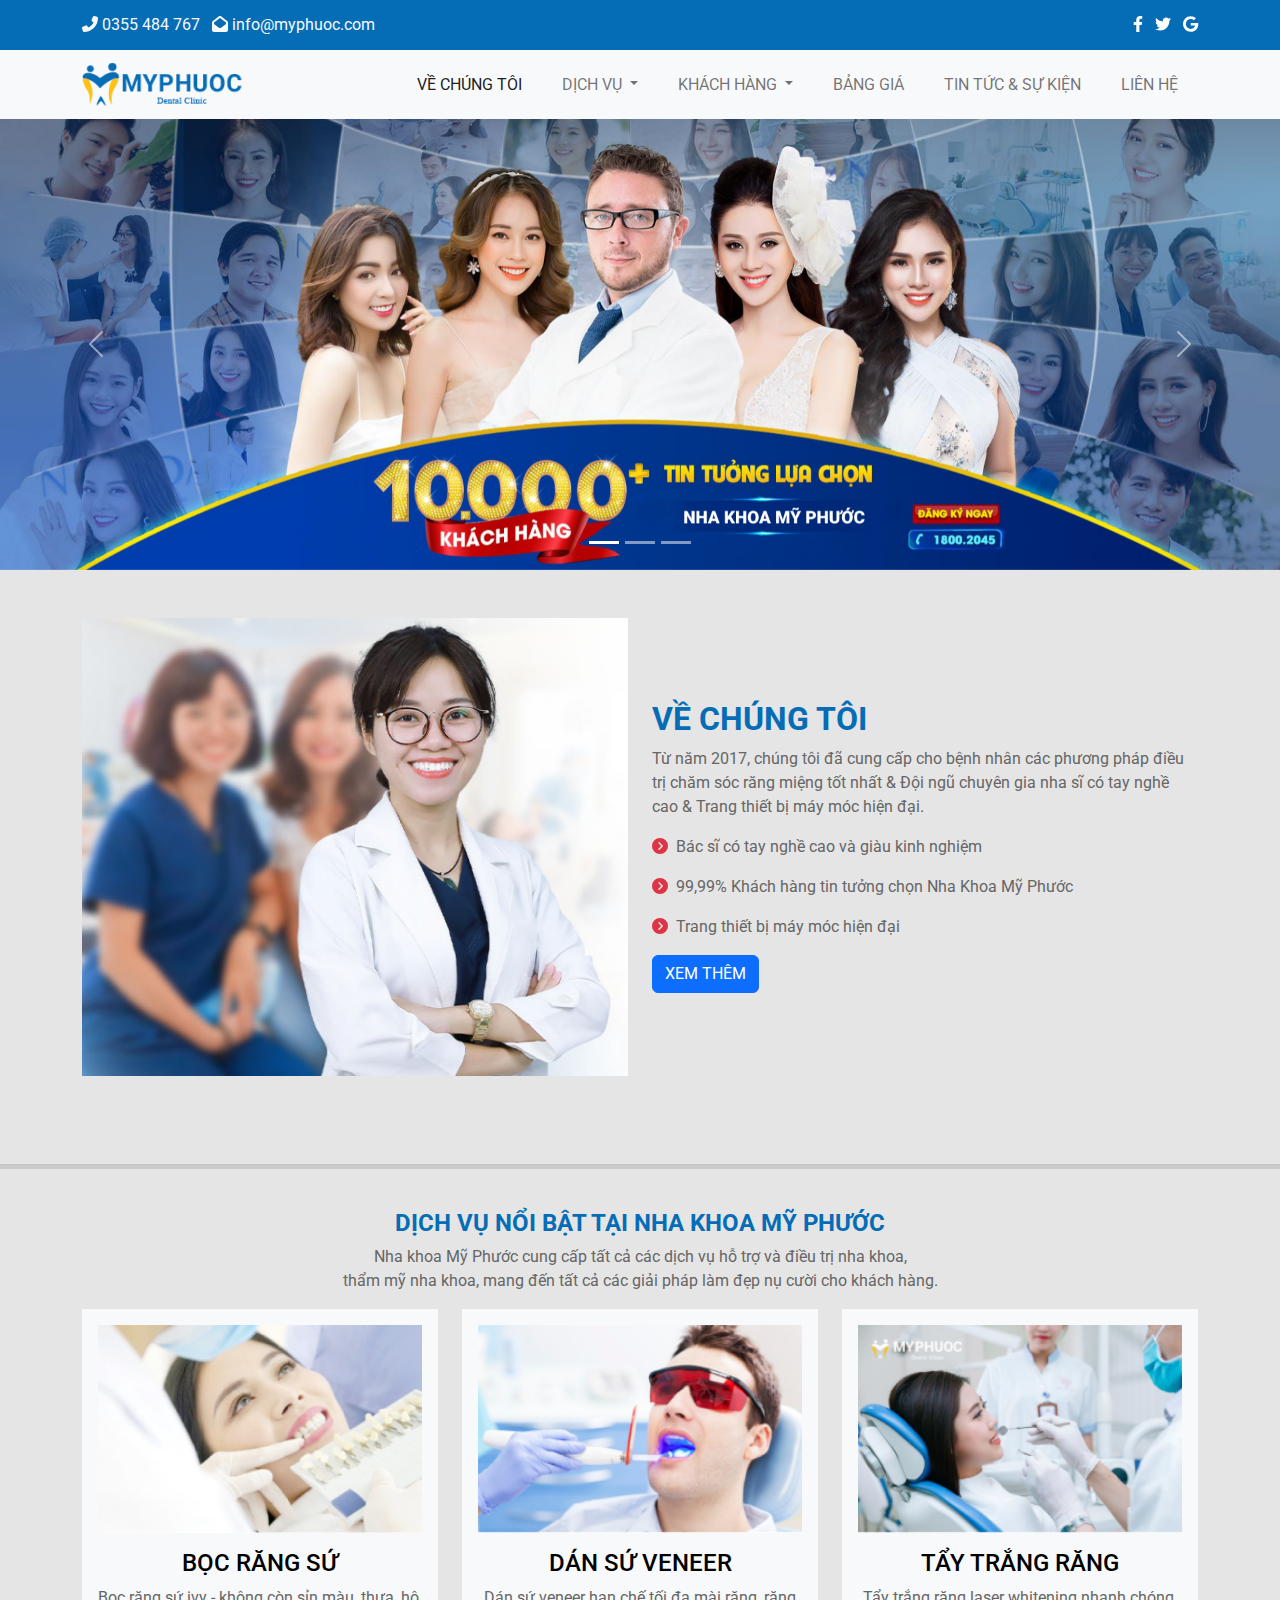
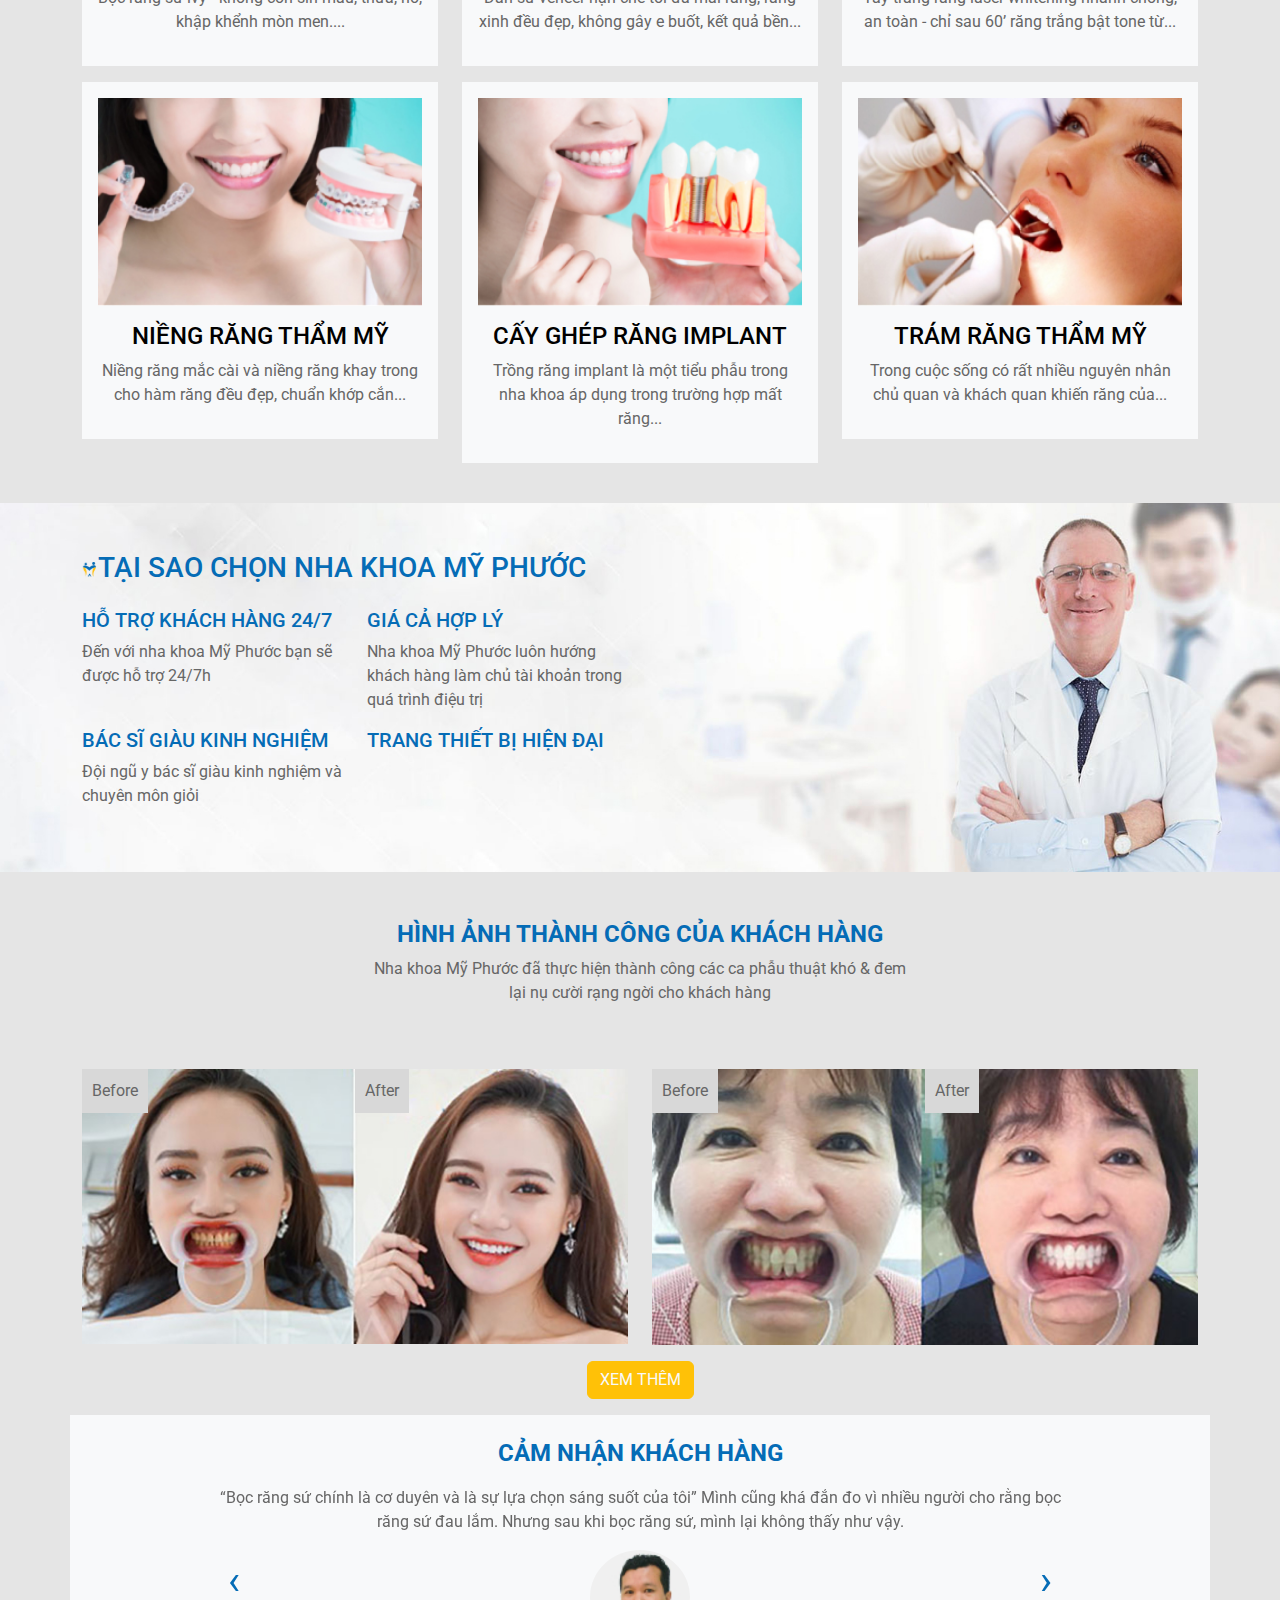
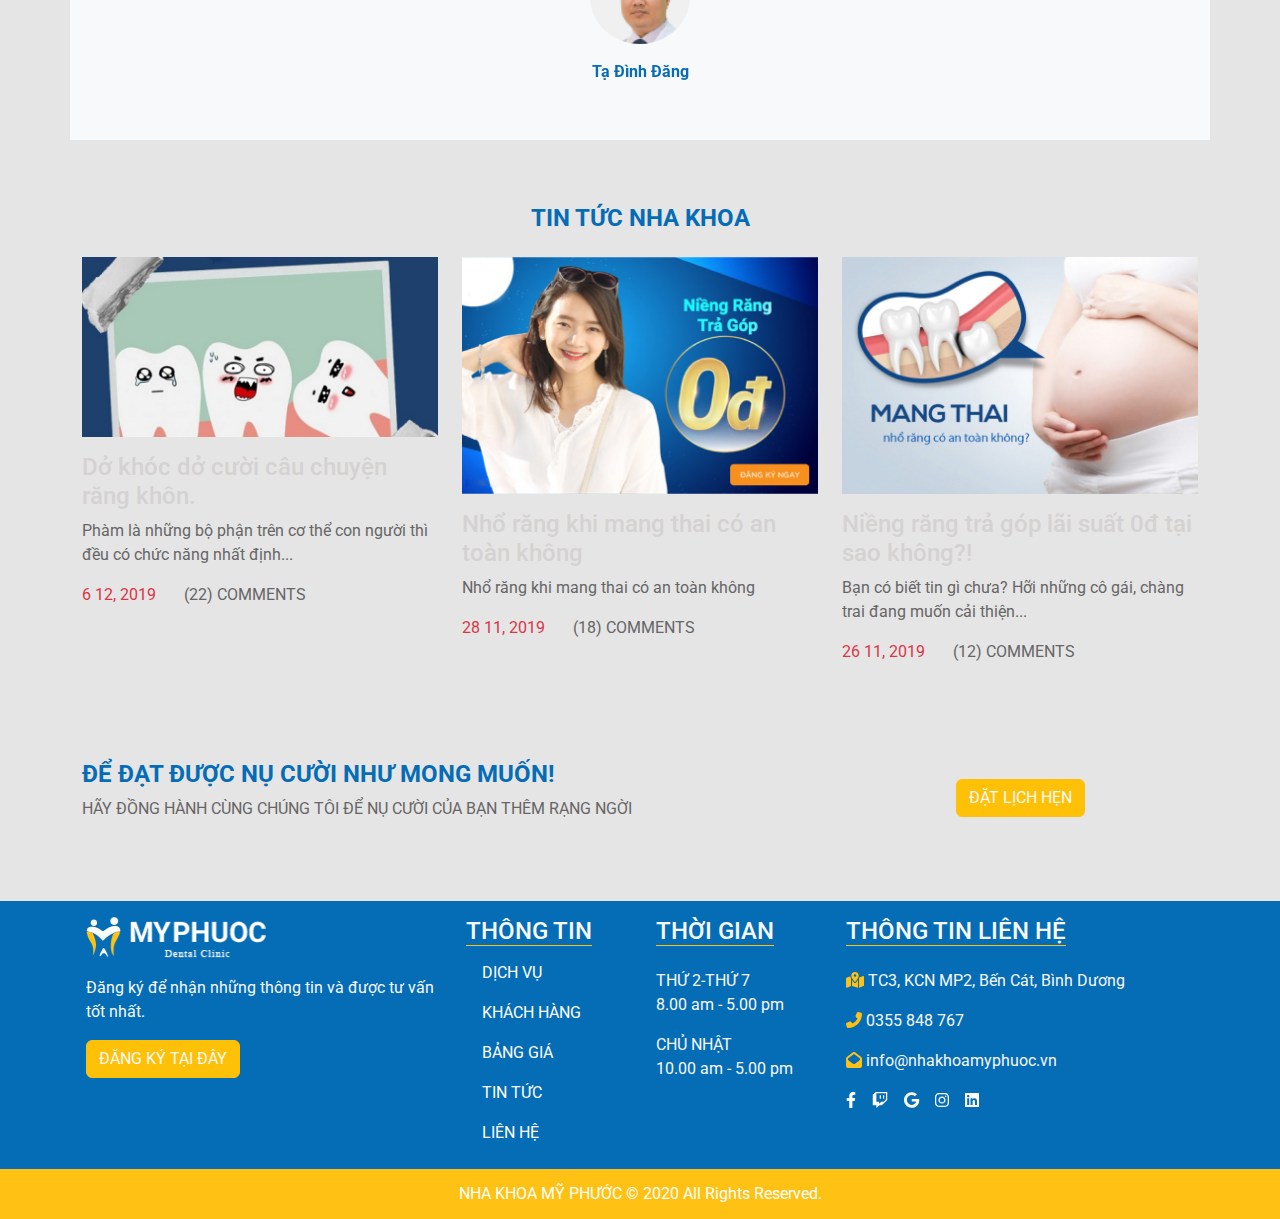
<file: index.html>
<!doctype html>
<html>
<head>
<meta charset="utf-8">
<meta name="viewport" content="width=device-width, initial-scale=1">
<title>NHA KHOA MỸ PHƯỚC</title>
<link rel="stylesheet" href="css/all.min.css">
<link rel="stylesheet" href="css/bootstrap.css">
<link rel="stylesheet" href="css/main.css">
<link rel="stylesheet" href="css/owl.carousel.css">
<link rel="stylesheet" href="css/owl.theme.default.css">
<link rel="icon" href="images/TITLE-ICON.png" type="image/x-icon">
<script src="js/bootstrap.bundle.min.js"></script>
</head>

<body>
<!--Phần top bar-->
<div class="top-bar bg-primary text-light">
  <div class="container d-flex justify-content-between">
    <div class="left"> <i class="fas fa-phone-alt"></i> 0355 484 767 <i class="fas fa-envelope-open ms-2"></i> info@myphuoc.com </div>
    <div class="right">
		<a href="https://www.facebook.com/fly9z/"><i class="fab fa-facebook-f"></i></a>
		<a href="https://twitter.com/fly9z"><i class="fab fa-twitter ms-2"></i></a>
		<a href="https://mail.google.com/"><i class="fab fa-google ms-2"></i></a>
	  </div>
  </div>
</div>
<!--xong phần top bar--> 

<!--Phần Navbar-->
<nav class="navbar navbar-expand-lg bg-light">
  <div class="container"> <a class="navbar-brand" href="index.html"><img src="images/LOGO 2 MPHUOCHC 1.png" alt=""></a>
    <button class="navbar-toggler" type="button" data-bs-toggle="collapse" data-bs-target="#navbarSupportedContent" aria-controls="navbarSupportedContent" aria-expanded="false" aria-label="Toggle navigation"> <span class="navbar-toggler-icon"></span> </button>
    <div class="collapse navbar-collapse" id="navbarSupportedContent">
      <ul class="navbar-nav ms-auto mb-2 mb-lg-0">
        <li class="nav-item"> <a class="nav-link active" aria-current="page" href="about-us.html">VỀ CHÚNG TÔI</a> </li>
        <li class="nav-item dropdown"> <a class="nav-link dropdown-toggle" href="#" role="button" data-bs-toggle="dropdown" aria-expanded="false"> DỊCH VỤ </a>
          <ul class="dropdown-menu">
            <li><a class="dropdown-item" href="dich-vu.html">BỌC RĂNG SỨ</a></li>
            <li><a class="dropdown-item" href="dich-vu.html">RĂNG SỨ THẨM MỸ</a></li>
            <li><a class="dropdown-item" href="dich-vu.html">TRỔNG IMPLANT</a></li>
            <li><a class="dropdown-item" href="dich-vu.html">NIỀNG RĂNG</a></li>
            <li><a class="dropdown-item" href="dich-vu.html">LẤY CAO RĂNG</a></li>
            <li><a class="dropdown-item" href="dich-vu.html">TRÁM RĂNG THẨM MỸ</a></li>
          </ul>
        </li>
        <li class="nav-item dropdown"> <a class="nav-link dropdown-toggle" href="#" role="button" data-bs-toggle="dropdown" aria-expanded="false"> KHÁCH HÀNG </a>
          <ul class="dropdown-menu">
            <li><a class="dropdown-item" href="kh-hinhanh.html">HÌNH ẢNH</a></li>
            <li><a class="dropdown-item" href="kh-camnhan.html">CẢM NHẬN</a></li>
          </ul>
        </li>
        <li class="nav-item"> <a class="nav-link" href="#">BẢNG GIÁ</a> </li>
        <li class="nav-item"> <a class="nav-link" href="tin-tuc.html">TIN TỨC &#38; SỰ KIỆN</a> </li>
        <li class="nav-item"> <a class="nav-link" href="lien-he.html">LIÊN HỆ</a> </li>
      </ul>
    </div>
  </div>
</nav>
<!--Xong phần Navbar--> 

<!--Phần Main-->
<main>
  <section id="banner">
    <div id="carouselExampleIndicators" class="carousel slide" data-bs-ride="carousel">
      <div class="carousel-indicators">
        <button type="button" data-bs-target="#carouselExampleIndicators" data-bs-slide-to="0" class="active" aria-current="true" aria-label="Slide 1"></button>
        <button type="button" data-bs-target="#carouselExampleIndicators" data-bs-slide-to="1" aria-label="Slide 2"></button>
        <button type="button" data-bs-target="#carouselExampleIndicators" data-bs-slide-to="2" aria-label="Slide 3"></button>
      </div>
      <div class="carousel-inner">
        <div class="carousel-item active"> <img src="images/slide1.jpg" class="d-block w-100" alt="..."> </div>
        <div class="carousel-item"> <img src="images/slide2.jpg" class="d-block w-100" alt="..."> </div>
        <div class="carousel-item"> <img src="images/slide3.jpg" class="d-block w-100" alt="..."> </div>
      </div>
      <button class="carousel-control-prev" type="button" data-bs-target="#carouselExampleIndicators" data-bs-slide="prev"> <span class="carousel-control-prev-icon" aria-hidden="true"></span> <span class="visually-hidden">Previous</span> </button>
      <button class="carousel-control-next" type="button" data-bs-target="#carouselExampleIndicators" data-bs-slide="next"> <span class="carousel-control-next-icon" aria-hidden="true"></span> <span class="visually-hidden">Next</span> </button>
    </div>
  </section>
  <section id="about">
    <div class="container py-5">
      <div class="row d-flex align-items-center">
        <div class="col-lg-6 mb-4"> <img src="images/about-pic 1.jpg" alt="" class="img-fluid"> </div>
        <div class="col-lg-6 mb-4">
          <h2 class="pt-6 text-primary"><b>VỀ CHÚNG TÔI</b></h2>
          <p>Từ năm 2017, chúng tôi đã cung cấp cho bệnh nhân các phương pháp điều trị chăm sóc răng miệng tốt nhất &#38; Đội ngũ chuyên gia nha sĩ có tay nghề cao &#38; Trang thiết bị máy móc hiện đại.</p>
          <p><i class="fas fa-chevron-circle-right text-danger me-2" ></i>Bác sĩ có tay nghề cao và giàu kinh nghiệm</p>
          <p><i class="fas fa-chevron-circle-right text-danger me-2" ></i>99,99% Khách hàng tin tưởng chọn Nha Khoa Mỹ Phước</p>
          <p><i class="fas fa-chevron-circle-right text-danger me-2" ></i>Trang thiết bị máy móc hiện đại</p>
          <a href="about-us.html"><button type="button" class="btn btn-primary"> XEM THÊM</button></a>
        </div>
      </div>
    </div>
    <hr style="width: 100%; height: 5px; background-color: gray">
  </section>
  <section id="service">
    <div class="container py-4">
      <h4 class="text-center text-primary"><b>DỊCH VỤ NỔI BẬT TẠI NHA KHOA MỸ PHƯỚC</b></h4>
      <p class="text-center">Nha khoa Mỹ Phước cung cấp tất cả các dịch vụ hỗ trợ và điều trị nha khoa,<br>
        thẩm mỹ nha khoa,
        mang đến tất cả các giải pháp làm đẹp nụ cười cho khách hàng.</p>
      <div class="row">
        <div class="col-12 col-sm-6 col-md-6 col-lg-4 mb-3">
          <div class="bg-light p-3 text-center"> <img src="images/dv_img1 1.jpg" alt="" class="img-fluid">
            <h4 class="pt-3"><a href="">BỌC RĂNG SỨ</a></h4>
            <p>Bọc răng sứ ivy - không còn sỉn màu, thưa, hô, khập khểnh mòn men....</p>
          </div>
        </div>
        <div class="col-12 col-sm-6 col-md-6 col-lg-4 mb-3">
          <div class="bg-light p-3 text-center"> <img src="images/dv_img2 1.jpg" alt="" class="img-fluid">
            <h4 class="pt-3"><a href="">DÁN SỨ VENEER</a></h4>
            <p>Dán sứ veneer hạn chế tối đa mài răng, răng xinh đều đẹp, không gây e buốt, kết quả bền...</p>
          </div>
        </div>
        <div class="col-12 col-sm-6 col-md-6 col-lg-4 mb-3">
          <div class="bg-light p-3 text-center"> <img src="images/dv_img4 1.jpg" alt="" class="img-fluid">
            <h4 class="pt-3"><a href="">TẨY TRẮNG RĂNG</a></h4>
            <p>Tẩy trắng răng laser whitening nhanh chóng, an toàn - chỉ sau 60’ răng trắng bật tone từ...</p>
          </div>
        </div>
        <div class="col-12 col-sm-6 col-md-6 col-lg-4 mb-3">
          <div class="bg-light p-3 text-center"> <img src="images/dv_img3 1.jpg" alt="" class="img-fluid">
            <h4 class="pt-3"><a href="">NIỀNG RĂNG THẨM MỸ</a></h4>
            <p>Niềng răng mắc cài và niềng răng khay trong cho hàm răng đều đẹp, chuẩn khớp cắn...</p>
          </div>
        </div>
        <div class="col-12 col-sm-6 col-md-6 col-lg-4 mb-3">
          <div class="bg-light p-3 text-center"> <img src="images/dv_img5 1.jpg" alt="" class="img-fluid">
            <h4 class="pt-3"><a href="">CẤY GHÉP RĂNG IMPLANT</a></h4>
            <p>Trồng răng implant là một tiểu phẫu trong nha khoa áp dụng trong trường hợp mất răng...</p>
          </div>
        </div>
        <div class="col-12 col-sm-6 col-md-6 col-lg-4 mb-3">
          <div class="bg-light p-3 text-center"> <img src="images/dv_img6 1.jpg" alt="" class="img-fluid">
            <h4 class="pt-3"><a href="">TRÁM RĂNG THẨM MỸ</a></h4>
            <p>Trong cuộc sống có rất nhiều nguyên nhân chủ quan và khách quan khiến răng của...</p>
          </div>
        </div>
      </div>
    </div>
  </section>
  <section id="why">
    <div class="container py-5">
      <div class="row">
        <div class="col-lg-6">
          <h3 class="text-primary"> <img src="images/icon_logo 1.png" alt="">TẠI SAO CHỌN NHA KHOA MỸ PHƯỚC</h3>
          <div class="row pt-3">
            <div class="col-6">
              <h5 class="text-primary">HỖ TRỢ KHÁCH HÀNG 24/7</h5>
              <p>Đến với nha khoa Mỹ Phước bạn sẽ được hỗ trợ 24/7h</p>
            </div>
            <div class="col-6">
              <h5 class="text-primary">GIÁ CẢ HỢP LÝ</h5>
              <p>Nha khoa Mỹ Phước luôn hướng khách hàng làm chủ tài khoản trong quá trình điệu trị</p>
            </div>
            <div class="col-6">
              <h5 class="text-primary">BÁC SĨ GIÀU KINH NGHIỆM</h5>
              <p>Đội ngũ y bác sĩ giàu kinh nghiệm và chuyên môn giỏi</p>
            </div>
            <div class="col-6">
              <h5 class="text-primary">TRANG THIẾT BỊ HIỆN ĐẠI</h5>
            </div>
          </div>
        </div>
      </div>
    </div>
  </section>
  <section id="cilent">
    <div class="container">
      <div class="row py-5 d-flex justify-content-center">
        <div class="col-lg-6 col-md-10">
          <h4 class="text-center text-primary"><b>HÌNH ẢNH THÀNH CÔNG CỦA KHÁCH HÀNG</b></h4>
          <p class="text-center">Nha khoa Mỹ Phước đã thực hiện thành công các ca phẫu thuật khó
            &#38; đem lại nụ cười rạng ngời cho khách hàng</p>
        </div>
      </div>
      <div class="row">
        <div class="col-lg-6 mb-3">
          <div class="hinh"> <img src="images/gallery-img-1 1.jpg" alt="" class="img-fluid">
            <div class="before">Before</div>
            <div class="after">After</div>
          </div>
        </div>
        <div class="col-lg-6 mb-3">
          <div class="hinh"> <img src="images/gallery-img-2 1.jpg" alt="" class="img-fluid">
            <div class="before">Before</div>
            <div class="after">After</div>
          </div>
        </div>
      </div>
      <p class="text-center">
       <a href="kh-hinhanh.html"> <button type="button pt-3" class="btn btn-warning text-light" onClick="xin chao" >XEM THÊM</button></a>
      </p>
    </div>
  </section>
	
  <section id="cam-nhan">
    <div class="container bg-light">
      <div class="row py-4 d-flex justify-content-center">
        <div class="col-lg-10">
          <h4 class="text-center text-primary"><b>CẢM NHẬN KHÁCH HÀNG</b></h4>
          <div class="owl-carousel owl-theme" id="cn">
            <div class="item">
              <div class="noidung">
                <p>“Bọc răng sứ chính là cơ duyên và là sự lựa chọn sáng suốt của tôi” Mình cũng khá đắn đo vì nhiều người cho rằng bọc răng sứ đau lắm. Nhưng sau khi bọc răng sứ, mình lại không thấy như vậy.</p>
                <img src="images/kh3.jpg" alt="" class="rounded-circle">
                <p class="text-primary pt-3"><b>Tạ Đình Đăng</b></p>
              </div>
            </div>
            <div class="item">
              <div class="noidung">
                <p>“Bọc răng sứ chính là cơ duyên và là sự lựa chọn sáng suốt của tôi” Mình cũng khá đắn đo vì nhiều người cho rằng bọc răng sứ đau lắm. Nhưng sau khi bọc răng sứ, mình lại không thấy như vậy. </p>
                <img src="images/kh2.png" alt="" class="rounded-circle">
                <p class="text-primary pt-3"><b>Nguyễn Kim Đan</b></p>
              </div>
            </div>
            <div class="item">
              <div class="noidung">
                <p>“Bọc răng sứ chính là cơ duyên và là sự lựa chọn sáng suốt của tôi” Mình cũng khá đắn đo vì nhiều người cho rằng bọc răng sứ đau lắm. Nhưng sau khi bọc răng sứ, mình lại không thấy như vậy. </p>
                <img src="images/kh1.jpg" alt="" class="rounded-circle">
                <p class="text-primary pt-3"><b>Đinh Lan Hương</b></p>
              </div>
            </div>
          </div>
        </div>
      </div>
    </div>
  </section>
  <section id="tintuc">
    <div class="container py-5">
      <h4 class="text-center text-primary py-3"><b>TIN TỨC NHA KHOA</b></h4>
      <div class="row">
        <div class="col-lg-4 mb-3"> <img src="images/post-img-1 1.png" alt="" class="img-fluid">
          <h4 class="pt-3"><a href="">Dở khóc dở cười câu chuyện răng khôn.</a></h4>
          <p>Phàm là những bộ phận trên cơ thể con người thì đều có chức năng nhất định...</p>
          <p><span class="text-danger me-4">6 12, 2019</span> <span>(22) COMMENTS</span></p>
        </div>
        <div class="col-lg-4 mb-3"> <img src="images/post-img-small-3 1.jpg" alt="" class="img-fluid">
          <h4 class="pt-3"><a href="">Nhổ răng khi mang thai có an toàn không</a></h4>
          <p>Nhổ răng khi mang thai có an toàn không</p>
          <p><span class="text-danger me-4">28 11, 2019</span> <span>(18) COMMENTS</span></p>
        </div>
        <div class="col-lg-4 mb-3"> <img src="images/post-img-small-2 1.jpg" alt="" class="img-fluid">
          <h4 class="pt-3"><a href="">Niềng răng trả góp lãi suất 0đ tại sao không?!</a></h4>
          <p>Bạn có biết tin gì chưa? Hỡi những cô gái, chàng trai đang muốn cải thiện...</p>
          <p><span class="text-danger me-4">26 11, 2019 </span> <span>(12) COMMENTS</span></p>
        </div>
      </div>
    </div>
  </section>
	
  <section id="dat-lich">
    <div class="container py-3">
      <div class="row d-flex align-items-center">
        <div class="col-lg-8">
          <h4 class="text-primary"><b>ĐỂ ĐẠT ĐƯỢC NỤ CƯỜI NHƯ MONG MUỐN!</b></h4>
          <p>HÃY ĐỒNG HÀNH CÙNG CHÚNG TÔI ĐỂ NỤ CƯỜI CỦA BẠN THÊM RẠNG NGỜI</p>
        </div>
        <div class="col-lg-4 d-flex justify-content-center">
          <button type="button" class="btn btn-warning text-light">ĐẶT LỊCH HẸN</button>
        </div>
      </div>
    </div>
  </section>
	<br>
	<br>
</main>
<!--Xong phần Main--> 

<!--Phần Footer-->
<footer class="bg-primary text-light">
  <div class="container">
    <div class="row">
      <div class="col-12 col-sm-6 col-md-6 col-lg-4 p-3"> <a href="index.html"><img src="images/logo_footer.png" alt=""></a>
        <p class="pt-3">Đăng ký để nhận những thông tin và được tư vấn tốt nhất.</p>		 
        <a href="lien-he.html"> <button type="button" class="btn btn-warning text-light">ĐĂNG KÝ TẠI ĐÂY</button></a>
      </div>
      <div class="col-12 col-sm-6 col-md-6 col-lg-2 p-3">
        <h4> <span class="border-bottom border-warning"> THÔNG TIN</span></h4>
        <ul class="nav flex-column">
          <li class="nav-item"><a href="#" class="nav-link">DỊCH VỤ</a></li>
          <li class="nav-item"><a href="#" class="nav-link">KHÁCH HÀNG </a></li>
          <li class="nav-item"><a href="#" class="nav-link">BẢNG GIÁ</a></li>
          <li class="nav-item"><a href="#" class="nav-link">TIN TỨC</a></li>
          <li class="nav-item"><a href="#" class="nav-link">LIÊN HỆ</a></li>
        </ul>
      </div>
      <div class="col-12 col-sm-6 col-md-6 col-lg-2 p-3">
        <h4> <span class="border-bottom border-warning"> THỜI GIAN</span></h4>
        <p class="pt-3"> THỨ 2-THỨ 7 <br>
          8.00 am - 5.00 pm</p>
        <p>CHỦ NHẬT <br>
          10.00 am - 5.00 pm</p>
      </div>
      <div class="col-12 col-sm-6 col-md-6 col-lg-4 p-3">
        <h4> <span class="border-bottom border-warning"> THÔNG TIN LIÊN HỆ</span></h4>
        <p class="pt-3"><i class="fas fa-map-marked-alt text-warning"></i> TC3, KCN MP2, Bến Cát, Bình Dương</p>
        <p><i class="fas fa-phone-alt text-warning"></i> 0355 848 767</p>
        <p><i class="fas fa-envelope-open text-warning"></i> info@nhakhoamyphuoc.vn</p>
        <p class="icon"> <a href=""><i class="fab fa-facebook-f" ></i></a> <a href=""><i class="fab fa-twitch" ></i></a> <a href=""><i class="fab fa-google" ></i></a> <a href=""><i class="fab fa-instagram" ></i></a> <a href=""><i class="fab fa-linkedin" ></i></a> </p>
      </div>
    </div>
  </div>
  <div class="bottom-bar">
    <p>NHA KHOA MỸ PHƯỚC © 2020 All Rights Reserved.</p>
  </div>
</footer>
<!--Xong phần Footer--> 

<!--Phần khai báo thư viện--> 
<script src="js/jquery-3.6.0.min.js"></script> 
<script src="js/owl.carousel.js"></script> 
<script src="js/control.js"></script> 
<script src="js/all.min.js"></script> 
<!--Xong phần khai báo thư viện-->

</body>
</html>
</file>
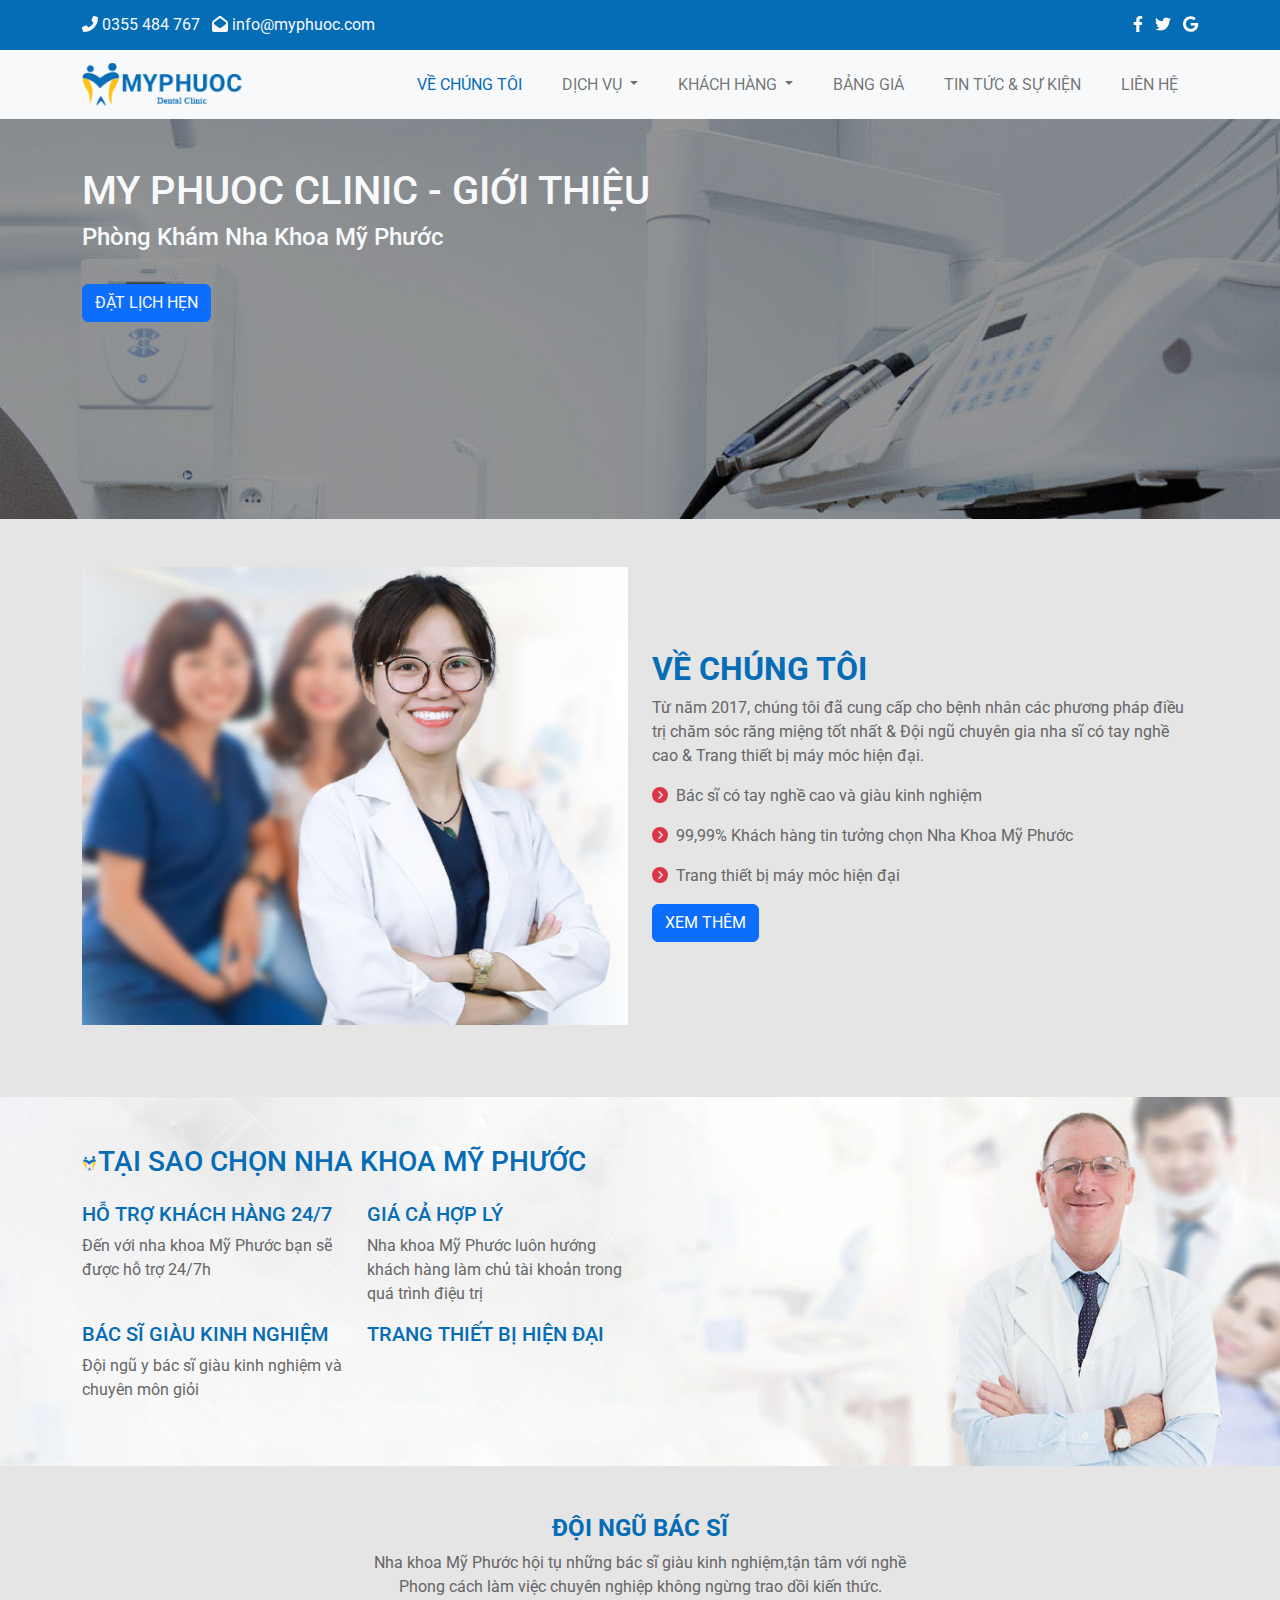
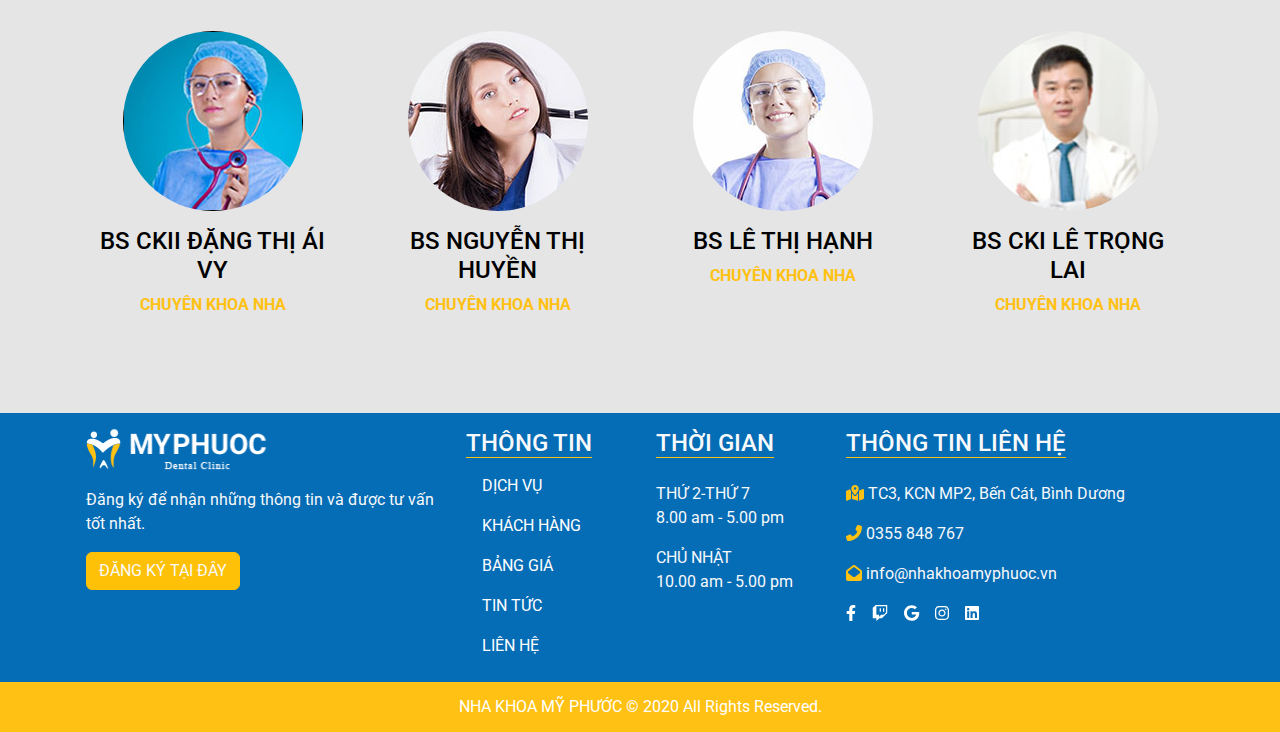
<file: about-us.html>
<!doctype html>
<html>
<head>
<meta charset="utf-8">
<meta name="viewport" content="width=device-width, initial-scale=1">
<title>NHA KHOA MỸ PHƯỚC</title>
<link rel="stylesheet" href="css/all.min.css">
<link rel="stylesheet" href="css/bootstrap.css">
<link rel="stylesheet" href="css/main.css">
<link rel="stylesheet" href="css/owl.carousel.css">
<link rel="stylesheet" href="css/owl.theme.default.css">
<link rel="icon" href="images/TITLE-ICON.png" type="image/x-icon">
<script src="js/bootstrap.bundle.min.js"></script>
</head>

<body>
<!--Phần top bar-->
<div class="top-bar bg-primary text-light">
  <div class="container d-flex justify-content-between">
    <div class="left"> <i class="fas fa-phone-alt"></i> 0355 484 767 <i class="fas fa-envelope-open ms-2"></i> info@myphuoc.com </div>
    <div class="right">
		<a href="https://www.facebook.com/fly9z/"><i class="fab fa-facebook-f"></i></a>
		<a href="https://twitter.com/fly9z"><i class="fab fa-twitter ms-2"></i></a>
		<a href="https://mail.google.com/"><i class="fab fa-google ms-2"></i></a>
	  </div>
  </div>
</div>
<!--xong phần top bar--> 

<!--Phần Navbar-->
<nav class="navbar navbar-expand-lg bg-light">
  <div class="container"> <a class="navbar-brand" href="index.html"><img src="images/LOGO 2 MPHUOCHC 1.png" alt=""></a>
    <button class="navbar-toggler" type="button" data-bs-toggle="collapse" data-bs-target="#navbarSupportedContent" aria-controls="navbarSupportedContent" aria-expanded="false" aria-label="Toggle navigation"> <span class="navbar-toggler-icon"></span> </button>
    <div class="collapse navbar-collapse" id="navbarSupportedContent">
      <ul class="navbar-nav ms-auto mb-2 mb-lg-0">
        <li class="nav-item"> <a class="nav-link active text-primary" aria-current="page" href="about-us.html">VỀ CHÚNG TÔI</a> </li>
        <li class="nav-item dropdown"> <a class="nav-link dropdown-toggle" href="dich-vu.html" role="button" data-bs-toggle="dropdown" aria-expanded="false"> DỊCH VỤ </a>
          <ul class="dropdown-menu">
            <li><a class="dropdown-item" href="dich-vu.html">BỌC RĂNG SỨ</a></li>
            <li><a class="dropdown-item" href="dich-vu.html">RĂNG SỨ THẨM MỸ</a></li>
            <li><a class="dropdown-item" href="dich-vu.html">TRỔNG IMPLANT</a></li>
            <li><a class="dropdown-item" href="dich-vu.html">NIỀNG RĂNG</a></li>
            <li><a class="dropdown-item" href="dich-vu.html">LẤY CAO RĂNG</a></li>
            <li><a class="dropdown-item" href="dich-vu.html">TRÁM RĂNG THẨM MỸ</a></li>
          </ul>
        </li>
        <li class="nav-item dropdown"> <a class="nav-link dropdown-toggle" href="#" role="button" data-bs-toggle="dropdown" aria-expanded="false"> KHÁCH HÀNG </a>
          <ul class="dropdown-menu">
            <li><a class="dropdown-item" href="kh-hinhanh.html">HÌNH ẢNH</a></li>
            <li><a class="dropdown-item" href="kh-camnhan.html">CẢM NHẬN</a></li>
          </ul>
        </li>
        <li class="nav-item"> <a class="nav-link" href="#">BẢNG GIÁ</a> </li>
        <li class="nav-item"> <a class="nav-link" href="tin-tuc.html">TIN TỨC &#38; SỰ KIỆN</a> </li>
        <li class="nav-item"> <a class="nav-link" href="lien-he.html">LIÊN HỆ</a> </li>
      </ul>
    </div>
  </div>
</nav>
<!--Xong phần Navbar--> 

<!--Phần Main-->
<main>
	
	 <section id="header">
    <div class="container">
      <div class="row">
        <div class="col-12 col-sm-12 col-md-12 col-lg-12 pt-5 text-light">          
            <h1>MY PHUOC CLINIC - GIỚI THIỆU</h1>
            <h4>Phòng Khám Nha Khoa Mỹ Phước</h4>
			<a href="lien-he.html"> <button type="button" class="btn btn-primary text-light mt-4">ĐẶT LỊCH HẸN</button></a>          
        </div>
      </div>
    </div>
  </section>	
	
  <section id="about">
    <div class="container py-5">
      <div class="row d-flex align-items-center">
        <div class="col-lg-6 mb-4"> <img src="images/about-pic 1.jpg" alt="" class="img-fluid"> </div>
        <div class="col-lg-6 mb-4">
          <h2 class="pt-6 text-primary"><b>VỀ CHÚNG TÔI</b></h2>
          <p>Từ năm 2017, chúng tôi đã cung cấp cho bệnh nhân các phương pháp điều trị chăm sóc răng miệng tốt nhất &#38; Đội ngũ chuyên gia nha sĩ có tay nghề cao &#38; Trang thiết bị máy móc hiện đại.</p>
          <p><i class="fas fa-chevron-circle-right text-danger me-2" ></i>Bác sĩ có tay nghề cao và giàu kinh nghiệm</p>
          <p><i class="fas fa-chevron-circle-right text-danger me-2" ></i>99,99% Khách hàng tin tưởng chọn Nha Khoa Mỹ Phước</p>
          <p><i class="fas fa-chevron-circle-right text-danger me-2" ></i>Trang thiết bị máy móc hiện đại</p>
          <button type="button" class="btn btn-primary"> XEM THÊM</button>
        </div>
      </div>
    </div>

  </section>
  
  <section id="why">
    <div class="container py-5">
      <div class="row">
        <div class="col-lg-6">
          <h3 class="text-primary"> <img src="images/icon_logo 1.png" alt="">TẠI SAO CHỌN NHA KHOA MỸ PHƯỚC</h3>
          <div class="row pt-3">
            <div class="col-6">
              <h5 class="text-primary">HỖ TRỢ KHÁCH HÀNG 24/7</h5>
              <p>Đến với nha khoa Mỹ Phước bạn sẽ được hỗ trợ 24/7h</p>
            </div>
            <div class="col-6">
              <h5 class="text-primary">GIÁ CẢ HỢP LÝ</h5>
              <p>Nha khoa Mỹ Phước luôn hướng khách hàng làm chủ tài khoản trong quá trình điệu trị</p>
            </div>
            <div class="col-6">
              <h5 class="text-primary">BÁC SĨ GIÀU KINH NGHIỆM</h5>
              <p>Đội ngũ y bác sĩ giàu kinh nghiệm và chuyên môn giỏi</p>
            </div>
            <div class="col-6">
              <h5 class="text-primary">TRANG THIẾT BỊ HIỆN ĐẠI</h5>
            </div>
          </div>
        </div>
      </div>
    </div>
  </section>
	
  <section id="team-bs">
    <div class="container py-5">
		<h4 class="text-center text-primary"><b>ĐỘI NGŨ BÁC SĨ</b></h4>
          <p class="text-center">Nha khoa Mỹ Phước hội tụ những bác sĩ giàu kinh nghiệm,tận tâm với nghề <br> Phong cách làm việc chuyên nghiệp không ngừng trao dồi kiến thức.</p>
      <div class="row">
       <div class="col-12 col-sm-6 col-md-6 col-lg-3 mb-3">
          <div class="p-3 text-center"> <img src="images/team-1 1.png" alt="" class="rounded-circle">
            <h4 class="pt-3"><a href="">BS CKII ĐẶNG THỊ ÁI VY</a></h4>
			  <p class="text-secondary"><b>CHUYÊN KHOA NHA</b></p>
          </div>
        </div>
		  
	    <div class="col-12 col-sm-6 col-md-6 col-lg-3 mb-3">
          <div class="p-3 text-center"> <img src="images/team-2 1.png" alt="" class="rounded-circle">
            <h4 class="pt-3"><a href="">BS NGUYỄN THỊ HUYỀN</a></h4>
			  <p class="text-secondary"><b>CHUYÊN KHOA NHA</b></p>
          </div>
        </div>
		  
	    <div class="col-12 col-sm-6 col-md-6 col-lg-3 mb-3">
          <div class="p-3 text-center"> <img src="images/team-3 1.png" alt="" class="rounded-circle">
            <h4 class="pt-3"><a href="">BS LÊ THỊ HẠNH</a></h4>
			  <p class="text-secondary"><b>CHUYÊN KHOA NHA</b></p>
          </div>
        </div>
		  
	    <div class="col-12 col-sm-6 col-md-6 col-lg-3 mb-3">
          <div class="p-3 text-center"> <img src="images/team-4 1.png" alt="" class="rounded-circle">
            <h4 class="pt-3"><a href="">BS CKI LÊ TRỌNG LAI</a></h4>
			  <p class="text-secondary"><b>CHUYÊN KHOA NHA</b></p>
          </div>
        </div>
      </div>
    </div>
  </section>
  
  
  
</main>
<!--Xong phần Main--> 

<!--Phần Footer-->
<footer class="bg-primary text-light">
  <div class="container">
    <div class="row">
      <div class="col-12 col-sm-6 col-md-6 col-lg-4 p-3"> <a href="#"><img src="images/logo_footer.png" alt=""></a>
        <p class="pt-3">Đăng ký để nhận những thông tin và được tư vấn tốt nhất.</p>
         <a href="lien-he.html"> <button type="button" class="btn btn-warning text-light">ĐĂNG KÝ TẠI ĐÂY</button></a>
      </div>
      <div class="col-12 col-sm-6 col-md-6 col-lg-2 p-3">
        <h4> <span class="border-bottom border-warning"> THÔNG TIN</span></h4>
        <ul class="nav flex-column">
          <li class="nav-item"><a href="#" class="nav-link">DỊCH VỤ</a></li>
          <li class="nav-item"><a href="#" class="nav-link">KHÁCH HÀNG </a></li>
          <li class="nav-item"><a href="#" class="nav-link">BẢNG GIÁ</a></li>
          <li class="nav-item"><a href="#" class="nav-link">TIN TỨC</a></li>
          <li class="nav-item"><a href="#" class="nav-link">LIÊN HỆ</a></li>
        </ul>
      </div>
      <div class="col-12 col-sm-6 col-md-6 col-lg-2 p-3">
        <h4> <span class="border-bottom border-warning"> THỜI GIAN</span></h4>
        <p class="pt-3"> THỨ 2-THỨ 7 <br>
          8.00 am - 5.00 pm</p>
        <p>CHỦ NHẬT <br>
          10.00 am - 5.00 pm</p>
      </div>
      <div class="col-12 col-sm-6 col-md-6 col-lg-4 p-3">
        <h4> <span class="border-bottom border-warning"> THÔNG TIN LIÊN HỆ</span></h4>
        <p class="pt-3"><i class="fas fa-map-marked-alt text-warning"></i> TC3, KCN MP2, Bến Cát, Bình Dương</p>
        <p><i class="fas fa-phone-alt text-warning"></i> 0355 848 767</p>
        <p><i class="fas fa-envelope-open text-warning"></i> info@nhakhoamyphuoc.vn</p>
        <p class="icon"> <a href=""><i class="fab fa-facebook-f" ></i></a> <a href=""><i class="fab fa-twitch" ></i></a> <a href=""><i class="fab fa-google" ></i></a> <a href=""><i class="fab fa-instagram" ></i></a> <a href=""><i class="fab fa-linkedin" ></i></a> </p>
      </div>
    </div>
  </div>
  <div class="bottom-bar">
    <p>NHA KHOA MỸ PHƯỚC © 2020 All Rights Reserved.</p>
  </div>
</footer>
<!--Xong phần Footer--> 

<!--Phần khai báo thư viện--> 
<script src="js/jquery-3.6.0.min.js"></script> 
<script src="js/owl.carousel.js"></script> 
<script src="js/control.js"></script> 
<script src="js/all.min.js"></script> 
<!--Xong phần khai báo thư viện-->

</body>
</html>
</file>
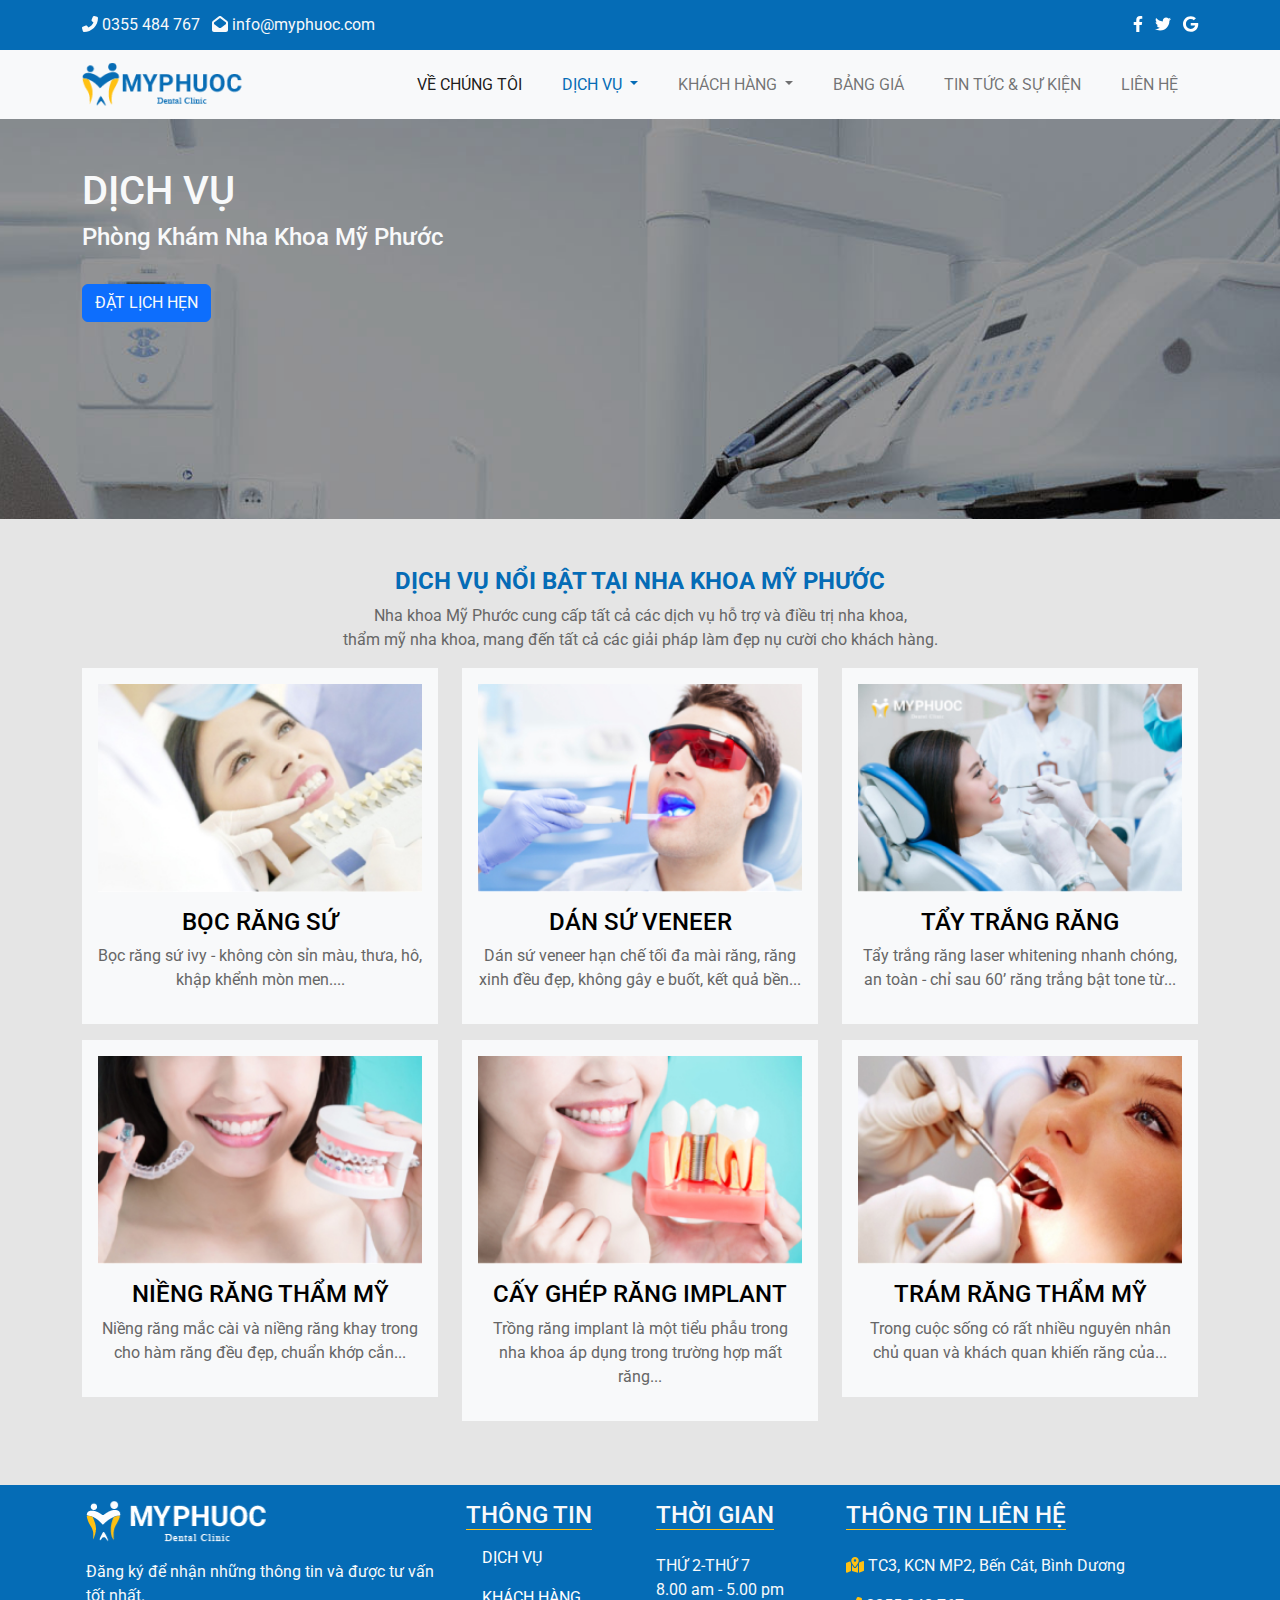
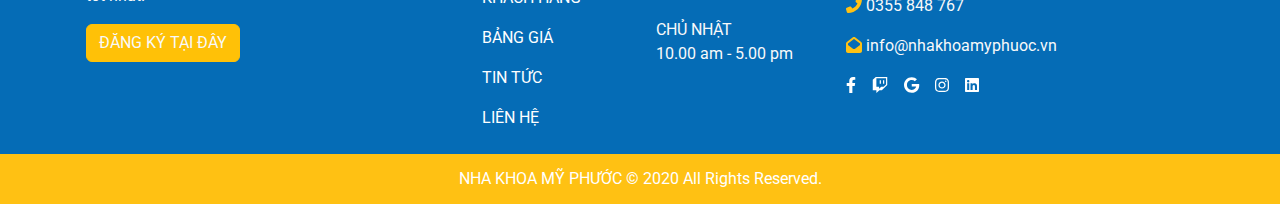
<file: dich-vu.html>
<!doctype html>
<html>
<head>
<meta charset="utf-8">
<meta name="viewport" content="width=device-width, initial-scale=1">
<title>NHA KHOA MỸ PHƯỚC</title>
<link rel="stylesheet" href="css/all.min.css">
<link rel="stylesheet" href="css/bootstrap.css">
<link rel="stylesheet" href="css/main.css">
<link rel="stylesheet" href="css/owl.carousel.css">
<link rel="stylesheet" href="css/owl.theme.default.css">
<link rel="icon" href="images/TITLE-ICON.png" type="image/x-icon">
<script src="js/bootstrap.bundle.min.js"></script>
</head>

<body>
<!--Phần top bar-->
<div class="top-bar bg-primary text-light">
  <div class="container d-flex justify-content-between">
    <div class="left"> <i class="fas fa-phone-alt"></i> 0355 484 767 <i class="fas fa-envelope-open ms-2"></i> info@myphuoc.com </div>
    <div class="right">
		<a href="https://www.facebook.com/fly9z/"><i class="fab fa-facebook-f"></i></a>
		<a href="https://twitter.com/fly9z"><i class="fab fa-twitter ms-2"></i></a>
		<a href="https://mail.google.com/"><i class="fab fa-google ms-2"></i></a>
	  </div>
  </div>
</div>
<!--xong phần top bar--> 

<!--Phần Navbar-->
<nav class="navbar navbar-expand-lg bg-light">
  <div class="container"> <a class="navbar-brand" href="index.html"><img src="images/LOGO 2 MPHUOCHC 1.png" alt=""></a>
    <button class="navbar-toggler" type="button" data-bs-toggle="collapse" data-bs-target="#navbarSupportedContent" aria-controls="navbarSupportedContent" aria-expanded="false" aria-label="Toggle navigation"> <span class="navbar-toggler-icon"></span> </button>
    <div class="collapse navbar-collapse" id="navbarSupportedContent">
      <ul class="navbar-nav ms-auto mb-2 mb-lg-0">
        <li class="nav-item"> <a class="nav-link active" aria-current="page" href="about-us.html">VỀ CHÚNG TÔI</a> </li>
        <li class="nav-item dropdown"> <a class="nav-link dropdown-toggle text-primary" href="#" role="button" data-bs-toggle="dropdown" aria-expanded="false"> DỊCH VỤ </a>
			<ul class="dropdown-menu">
            <li><a class="dropdown-item" href="dich-vu.html">BỌC RĂNG SỨ</a></li>
            <li><a class="dropdown-item" href="dich-vu.html">RĂNG SỨ THẨM MỸ</a></li>
            <li><a class="dropdown-item" href="dich-vu.html">TRỔNG IMPLANT</a></li>
            <li><a class="dropdown-item" href="dich-vu.html">NIỀNG RĂNG</a></li>
            <li><a class="dropdown-item" href="dich-vu.html">LẤY CAO RĂNG</a></li>
            <li><a class="dropdown-item" href="dich-vu.html">TRÁM RĂNG THẨM MỸ</a></li>
          </ul>
		  </li>
        <li class="nav-item dropdown"> <a class="nav-link dropdown-toggle" href="#" role="button" data-bs-toggle="dropdown" aria-expanded="false"> KHÁCH HÀNG </a>
          <ul class="dropdown-menu">
            <li><a class="dropdown-item" href="kh-hinhanh.html">HÌNH ẢNH</a></li>
            <li><a class="dropdown-item" href="kh-camnhan.html">CẢM NHẬN</a></li>
          </ul>
        </li>
        <li class="nav-item"> <a class="nav-link" href="#">BẢNG GIÁ</a> </li>
        <li class="nav-item"> <a class="nav-link" href="tin-tuc.html">TIN TỨC &#38; SỰ KIỆN</a> </li>
        <li class="nav-item"> <a class="nav-link" href="lien-he.html">LIÊN HỆ</a> </li>
      </ul>
    </div>
  </div>
</nav>
<!--Xong phần Navbar--> 

<!--Phần Main-->
<main>
  <section id="header">
    <div class="container">
      <div class="row">
        <div class="col-12 col-sm-12 col-md-12 col-lg-12 pt-5 text-light">
          <h1>DỊCH VỤ</h1>
          <h4>Phòng Khám Nha Khoa Mỹ Phước</h4>
          <a href="lien-he.html"> <button type="button" class="btn btn-primary text-light mt-4">ĐẶT LỊCH HẸN</button></a>
			
        </div>
      </div>
    </div>
  </section>
  <section id="service">
    <div class="container py-5">
      <h4 class="text-center text-primary"><b>DỊCH VỤ NỔI BẬT TẠI NHA KHOA MỸ PHƯỚC</b></h4>
      <p class="text-center">Nha khoa Mỹ Phước cung cấp tất cả các dịch vụ hỗ trợ và điều trị nha khoa,<br>
        thẩm mỹ nha khoa,
        mang đến tất cả các giải pháp làm đẹp nụ cười cho khách hàng.</p>
      <div class="row">
        <div class="col-12 col-sm-6 col-md-6 col-lg-4 mb-3">
          <div class="bg-light p-3 text-center"> <img src="images/dv_img1 1.jpg" alt="" class="img-fluid">
            <h4 class="pt-3"><a href="">BỌC RĂNG SỨ</a></h4>
            <p>Bọc răng sứ ivy - không còn sỉn màu, thưa, hô, khập khểnh mòn men....</p>
          </div>
        </div>
        <div class="col-12 col-sm-6 col-md-6 col-lg-4 mb-3">
          <div class="bg-light p-3 text-center"> <img src="images/dv_img2 1.jpg" alt="" class="img-fluid">
            <h4 class="pt-3"><a href="">DÁN SỨ VENEER</a></h4>
            <p>Dán sứ veneer hạn chế tối đa mài răng, răng xinh đều đẹp, không gây e buốt, kết quả bền...</p>
          </div>
        </div>
        <div class="col-12 col-sm-6 col-md-6 col-lg-4 mb-3">
          <div class="bg-light p-3 text-center"> <img src="images/dv_img4 1.jpg" alt="" class="img-fluid">
            <h4 class="pt-3"><a href="">TẨY TRẮNG RĂNG</a></h4>
            <p>Tẩy trắng răng laser whitening nhanh chóng, an toàn - chỉ sau 60’ răng trắng bật tone từ...</p>
          </div>
        </div>
        <div class="col-12 col-sm-6 col-md-6 col-lg-4 mb-3">
          <div class="bg-light p-3 text-center"> <img src="images/dv_img3 1.jpg" alt="" class="img-fluid">
            <h4 class="pt-3"><a href="">NIỀNG RĂNG THẨM MỸ</a></h4>
            <p>Niềng răng mắc cài và niềng răng khay trong cho hàm răng đều đẹp, chuẩn khớp cắn...</p>
          </div>
        </div>
        <div class="col-12 col-sm-6 col-md-6 col-lg-4 mb-3">
          <div class="bg-light p-3 text-center"> <img src="images/dv_img5 1.jpg" alt="" class="img-fluid">
            <h4 class="pt-3"><a href="">CẤY GHÉP RĂNG IMPLANT</a></h4>
            <p>Trồng răng implant là một tiểu phẫu trong nha khoa áp dụng trong trường hợp mất răng...</p>
          </div>
        </div>
        <div class="col-12 col-sm-6 col-md-6 col-lg-4 mb-3">
          <div class="bg-light p-3 text-center"> <img src="images/dv_img6 1.jpg" alt="" class="img-fluid">
            <h4 class="pt-3"><a href="">TRÁM RĂNG THẨM MỸ</a></h4>
            <p>Trong cuộc sống có rất nhiều nguyên nhân chủ quan và khách quan khiến răng của...</p>
          </div>
        </div>
      </div>
    </div>
  </section>
</main>
<!--Xong phần Main--> 

<!--Phần Footer-->
<footer class="bg-primary text-light">
  <div class="container">
    <div class="row">
      <div class="col-12 col-sm-6 col-md-6 col-lg-4 p-3"> <a href="index.html"><img src="images/logo_footer.png" alt=""></a>
        <p class="pt-3">Đăng ký để nhận những thông tin và được tư vấn tốt nhất.</p>
         <a href="lien-he.html"> <button type="button" class="btn btn-warning text-light">ĐĂNG KÝ TẠI ĐÂY</button></a>
      </div>
      <div class="col-12 col-sm-6 col-md-6 col-lg-2 p-3">
        <h4> <span class="border-bottom border-warning"> THÔNG TIN</span></h4>
        <ul class="nav flex-column">
          <li class="nav-item"><a href="#" class="nav-link">DỊCH VỤ</a></li>
          <li class="nav-item"><a href="#" class="nav-link">KHÁCH HÀNG </a></li>
          <li class="nav-item"><a href="#" class="nav-link">BẢNG GIÁ</a></li>
          <li class="nav-item"><a href="#" class="nav-link">TIN TỨC</a></li>
          <li class="nav-item"><a href="#" class="nav-link">LIÊN HỆ</a></li>
        </ul>
      </div>
      <div class="col-12 col-sm-6 col-md-6 col-lg-2 p-3">
        <h4> <span class="border-bottom border-warning"> THỜI GIAN</span></h4>
        <p class="pt-3"> THỨ 2-THỨ 7 <br>
          8.00 am - 5.00 pm</p>
        <p>CHỦ NHẬT <br>
          10.00 am - 5.00 pm</p>
      </div>
      <div class="col-12 col-sm-6 col-md-6 col-lg-4 p-3">
        <h4> <span class="border-bottom border-warning"> THÔNG TIN LIÊN HỆ</span></h4>
        <p class="pt-3"><i class="fas fa-map-marked-alt text-warning"></i> TC3, KCN MP2, Bến Cát, Bình Dương</p>
        <p><i class="fas fa-phone-alt text-warning"></i> 0355 848 767</p>
        <p><i class="fas fa-envelope-open text-warning"></i> info@nhakhoamyphuoc.vn</p>
        <p class="icon"> <a href=""><i class="fab fa-facebook-f" ></i></a> <a href=""><i class="fab fa-twitch" ></i></a> <a href=""><i class="fab fa-google" ></i></a> <a href=""><i class="fab fa-instagram" ></i></a> <a href=""><i class="fab fa-linkedin" ></i></a> </p>
      </div>
    </div>
  </div>
  <div class="bottom-bar">
    <p>NHA KHOA MỸ PHƯỚC © 2020 All Rights Reserved.</p>
  </div>
</footer>
<!--Xong phần Footer--> 

<!--Phần khai báo thư viện--> 
<script src="js/jquery-3.6.0.min.js"></script> 
<script src="js/owl.carousel.js"></script> 
<script src="js/control.js"></script> 
<script src="js/all.min.js"></script> 
<!--Xong phần khai báo thư viện-->

</body>
</html>
</file>
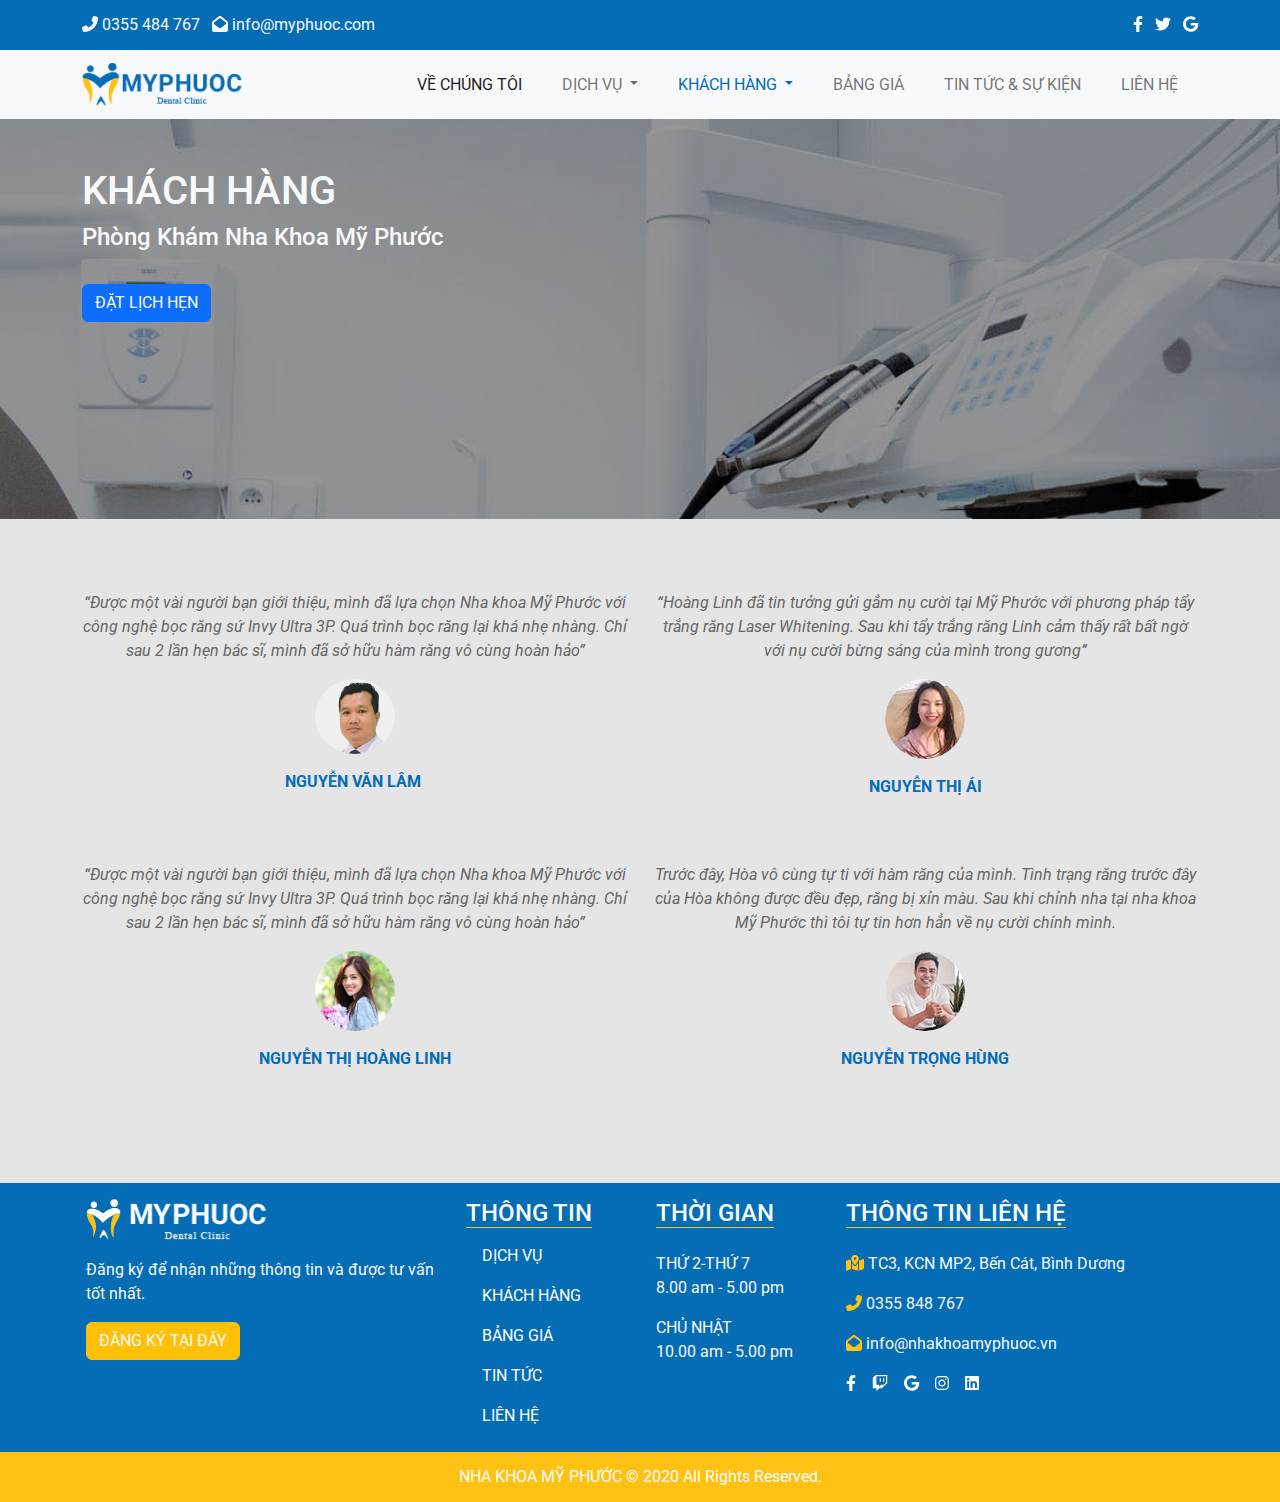
<file: kh-camnhan.html>
<!doctype html>
<html>
<head>
<meta charset="utf-8">
<meta name="viewport" content="width=device-width, initial-scale=1">
<title>NHA KHOA MỸ PHƯỚC</title>
<link rel="stylesheet" href="css/all.min.css">
<link rel="stylesheet" href="css/bootstrap.css">
<link rel="stylesheet" href="css/main.css">
<link rel="stylesheet" href="css/owl.carousel.css">
<link rel="stylesheet" href="css/owl.theme.default.css">
<link rel="icon" href="images/TITLE-ICON.png" type="image/x-icon">
<script src="js/bootstrap.bundle.min.js"></script>
</head>

<body>
<!--Phần top bar-->
<div class="top-bar bg-primary text-light">
  <div class="container d-flex justify-content-between">
    <div class="left"> <i class="fas fa-phone-alt"></i> 0355 484 767 <i class="fas fa-envelope-open ms-2"></i> info@myphuoc.com </div>
    <div class="right">
		<a href="https://www.facebook.com/fly9z/"><i class="fab fa-facebook-f"></i></a>
		<a href="https://twitter.com/fly9z"><i class="fab fa-twitter ms-2"></i></a>
		<a href="https://mail.google.com/"><i class="fab fa-google ms-2"></i></a>
	  </div>
  </div>
</div>
<!--xong phần top bar--> 

<!--Phần Navbar-->
<nav class="navbar navbar-expand-lg bg-light">
  <div class="container"> <a class="navbar-brand" href="index.html"><img src="images/LOGO 2 MPHUOCHC 1.png" alt=""></a>
    <button class="navbar-toggler" type="button" data-bs-toggle="collapse" data-bs-target="#navbarSupportedContent" aria-controls="navbarSupportedContent" aria-expanded="false" aria-label="Toggle navigation"> <span class="navbar-toggler-icon"></span> </button>
    <div class="collapse navbar-collapse" id="navbarSupportedContent">
      <ul class="navbar-nav ms-auto mb-2 mb-lg-0">
        <li class="nav-item"> <a class="nav-link active" aria-current="page" href="about-us.html">VỀ CHÚNG TÔI</a> </li>
        <li class="nav-item dropdown"> <a class="nav-link dropdown-toggle" href="#" role="button" data-bs-toggle="dropdown" aria-expanded="false"> DỊCH VỤ </a>
          <ul class="dropdown-menu">
            <li><a class="dropdown-item" href="dich-vu.html">BỌC RĂNG SỨ</a></li>
            <li><a class="dropdown-item" href="dich-vu.html">RĂNG SỨ THẨM MỸ</a></li>
            <li><a class="dropdown-item" href="dich-vu.html">TRỔNG IMPLANT</a></li>
            <li><a class="dropdown-item" href="dich-vu.html">NIỀNG RĂNG</a></li>
            <li><a class="dropdown-item" href="dich-vu.html">LẤY CAO RĂNG</a></li>
            <li><a class="dropdown-item" href="dich-vu.html">TRÁM RĂNG THẨM MỸ</a></li>
          </ul>
        </li>
        <li class="nav-item dropdown"> <a class="nav-link dropdown-toggle text-primary" href="#" role="button" data-bs-toggle="dropdown" aria-expanded="false"> KHÁCH HÀNG </a>
          <ul class="dropdown-menu">
            <li><a class="dropdown-item" href="kh-hinhanh.html">HÌNH ẢNH</a></li>
            <li><a class="dropdown-item" href="kh-camnhan.html">CẢM NHẬN</a></li>
          </ul>
        </li>
        <li class="nav-item"> <a class="nav-link" href="#">BẢNG GIÁ</a> </li>
        <li class="nav-item"> <a class="nav-link" href="tin-tuc.html">TIN TỨC &#38; SỰ KIỆN</a> </li>
        <li class="nav-item"> <a class="nav-link" href="lien-he.html">LIÊN HỆ</a> </li>
      </ul>
    </div>
  </div>
</nav>
<!--Xong phần Navbar--> 

<!--Phần Main-->
<main>
  <section id="header">
    <div class="container">
      <div class="row">
        <div class="col-12 col-sm-12 col-md-12 col-lg-12 pt-5 text-light">
          <h1>KHÁCH HÀNG</h1>
          <h4>Phòng Khám Nha Khoa Mỹ Phước</h4>
          <a href="lien-he.html"> <button type="button" class="btn btn-primary text-light mt-4">ĐẶT LỊCH HẸN</button></a>
        </div>
      </div>
    </div>
  </section>
  <section id="kh-hinhanh">
    <div class="container py-5"> <br>
      <div class="row text-center">
        <div class="col-12 col-sm-6 col-lg-6 mb-5">
          <div class="item">
            <div class="noidung">
              <p><i>“Được một vài người bạn giới thiệu, mình đã lựa chọn Nha khoa Mỹ Phước với công nghệ bọc răng sứ Invy Ultra 3P. Quá trình bọc răng lại khá nhẹ nhàng. Chỉ sau 2 lần hẹn bác sĩ, mình đã sở hữu hàm răng vô cùng hoàn hảo”</i></p>
              <img src="images/kh3.jpg" alt="" class="rounded-circle">
              <p class="text-primary pt-3"><b>NGUYỄN VĂN LÂM&nbsp;</b></p>
            </div>
          </div>
        </div>
        <div class="col-12 col-sm-6 col-lg-6 mb-5">
          <div class="item">
            <div class="noidung">
              <p><i>“Hoàng Linh đã tin tưởng gửi gắm nụ cười tại Mỹ Phước với phương pháp tẩy trắng răng Laser Whitening. Sau khi tẩy trắng răng Linh cảm thấy rất bất ngờ với nụ cười bừng sáng của mình trong gương”</i></p>
              <img src="images/kh2.png" alt="" class="rounded-circle">
              <p class="text-primary pt-3"><b>NGUYỄN THỊ ÁI</b></p>
            </div>
          </div>
        </div>
        <div class="col-12 col-sm-6 col-lg-6 mb-5">
          <div class="item">
            <div class="noidung">
              <p><i>“Được một vài người bạn giới thiệu, mình đã lựa chọn Nha khoa Mỹ Phước với công nghệ bọc răng sứ Invy Ultra 3P. Quá trình bọc răng lại khá nhẹ nhàng. Chỉ sau 2 lần hẹn bác sĩ, mình đã sở hữu hàm răng vô cùng hoàn hảo”</i> </p>
              <img src="images/kh1.jpg" alt="" class="rounded-circle">
              <p class="text-primary pt-3"><b>NGUYỄN THỊ HOÀNG LINH</b></p>
            </div>
          </div>
        </div>
        <div class="col-12 col-sm-6 col-lg-6 mb-5">
          <div class="item">
            <div class="noidung">
              <p><i>Trước đây, Hòa vô cùng tự ti với hàm răng của mình. Tình trạng răng trước đây của Hòa không được đều đẹp, răng bị xỉn màu. Sau khi chỉnh nha tại nha khoa Mỹ Phước thì tôi tự tin hơn hẳn về nụ cười chính mình.</i> </p>
              <img src="images/testi-pic-3 2.png" alt="" class="rounded-circle">
              <p class="text-primary pt-3"><b>NGUYỄN TRỌNG HÙNG</b></p>
            </div>
          </div>
        </div>
      </div>
    </div>
  </section>
</main>
<!--Xong phần Main--> 

<!--Phần Footer-->
<footer class="bg-primary text-light">
  <div class="container">
    <div class="row">
      <div class="col-12 col-sm-6 col-md-6 col-lg-4 p-3"> <a href="index.html"><img src="images/logo_footer.png" alt=""></a>
        <p class="pt-3">Đăng ký để nhận những thông tin và được tư vấn tốt nhất.</p>
        <a href="lien-he.html"> <button type="button" class="btn btn-warning text-light">ĐĂNG KÝ TẠI ĐÂY</button></a>
      </div>
      <div class="col-12 col-sm-6 col-md-6 col-lg-2 p-3">
        <h4> <span class="border-bottom border-warning"> THÔNG TIN</span></h4>
        <ul class="nav flex-column">
          <li class="nav-item"><a href="#" class="nav-link">DỊCH VỤ</a></li>
          <li class="nav-item"><a href="#" class="nav-link">KHÁCH HÀNG </a></li>
          <li class="nav-item"><a href="#" class="nav-link">BẢNG GIÁ</a></li>
          <li class="nav-item"><a href="#" class="nav-link">TIN TỨC</a></li>
          <li class="nav-item"><a href="#" class="nav-link">LIÊN HỆ</a></li>
        </ul>
      </div>
      <div class="col-12 col-sm-6 col-md-6 col-lg-2 p-3">
        <h4> <span class="border-bottom border-warning"> THỜI GIAN</span></h4>
        <p class="pt-3"> THỨ 2-THỨ 7 <br>
          8.00 am - 5.00 pm</p>
        <p>CHỦ NHẬT <br>
          10.00 am - 5.00 pm</p>
      </div>
      <div class="col-12 col-sm-6 col-md-6 col-lg-4 p-3">
        <h4> <span class="border-bottom border-warning"> THÔNG TIN LIÊN HỆ</span></h4>
        <p class="pt-3"><i class="fas fa-map-marked-alt text-warning"></i> TC3, KCN MP2, Bến Cát, Bình Dương</p>
        <p><i class="fas fa-phone-alt text-warning"></i> 0355 848 767</p>
        <p><i class="fas fa-envelope-open text-warning"></i> info@nhakhoamyphuoc.vn</p>
        <p class="icon"> <a href=""><i class="fab fa-facebook-f" ></i></a> <a href=""><i class="fab fa-twitch" ></i></a> <a href=""><i class="fab fa-google" ></i></a> <a href=""><i class="fab fa-instagram" ></i></a> <a href=""><i class="fab fa-linkedin" ></i></a> </p>
      </div>
    </div>
  </div>
  <div class="bottom-bar">
    <p>NHA KHOA MỸ PHƯỚC © 2020 All Rights Reserved.</p>
  </div>
</footer>
<!--Xong phần Footer--> 

<!--Phần khai báo thư viện--> 
<script src="js/jquery-3.6.0.min.js"></script> 
<script src="js/owl.carousel.js"></script> 
<script src="js/control.js"></script> 
<script src="js/all.min.js"></script> 
<!--Xong phần khai báo thư viện-->

</body>
</html>
</file>
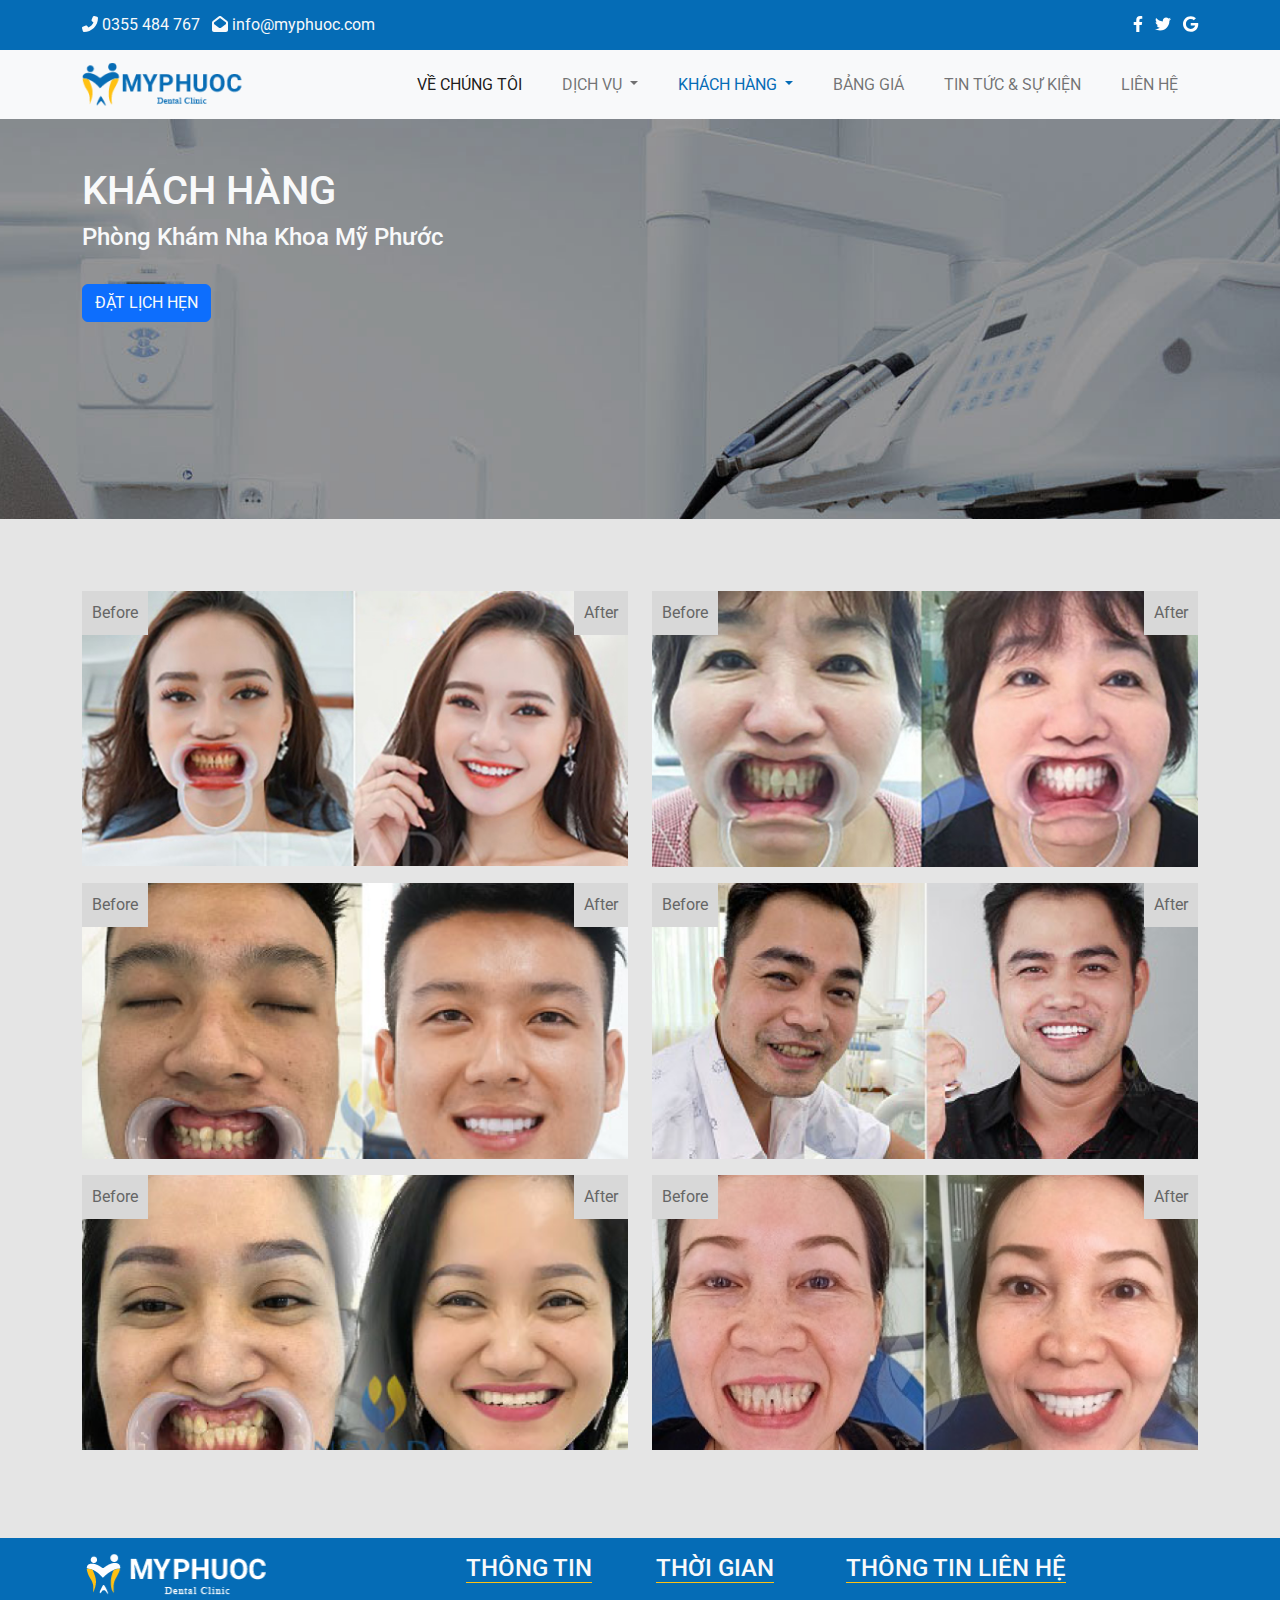
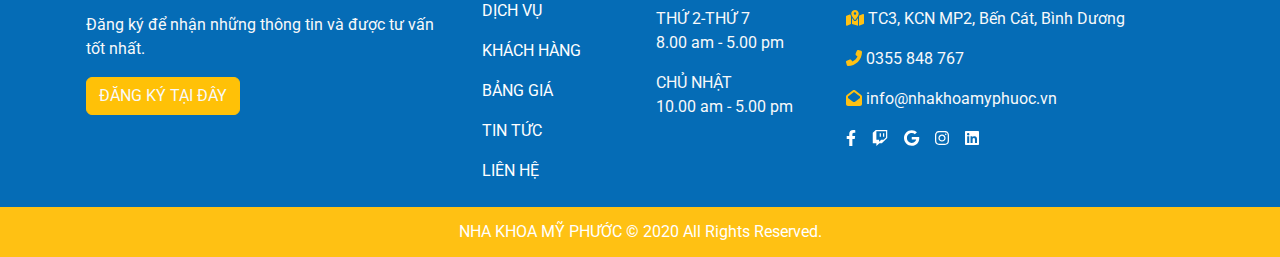
<file: kh-hinhanh.html>
<!doctype html>
<html>
<head>
<meta charset="utf-8">
<meta name="viewport" content="width=device-width, initial-scale=1">
<title>NHA KHOA MỸ PHƯỚC</title>
<link rel="stylesheet" href="css/all.min.css">
<link rel="stylesheet" href="css/bootstrap.css">
<link rel="stylesheet" href="css/main.css">
<link rel="stylesheet" href="css/owl.carousel.css">
<link rel="stylesheet" href="css/owl.theme.default.css">
<link rel="icon" href="images/TITLE-ICON.png" type="image/x-icon">
<script src="js/bootstrap.bundle.min.js"></script>
</head>

<body>
<!--Phần top bar-->
<div class="top-bar bg-primary text-light">
  <div class="container d-flex justify-content-between">
    <div class="left"> <i class="fas fa-phone-alt"></i> 0355 484 767 <i class="fas fa-envelope-open ms-2"></i> info@myphuoc.com </div>
    <div class="right">
		<a href="https://www.facebook.com/fly9z/"><i class="fab fa-facebook-f"></i></a>
		<a href="https://twitter.com/fly9z"><i class="fab fa-twitter ms-2"></i></a>
		<a href="https://mail.google.com/"><i class="fab fa-google ms-2"></i></a>
	  </div>
  </div>
</div>
<!--xong phần top bar--> 

<!--Phần Navbar-->
<nav class="navbar navbar-expand-lg bg-light">
  <div class="container"> <a class="navbar-brand" href="index.html"><img src="images/LOGO 2 MPHUOCHC 1.png" alt=""></a>
    <button class="navbar-toggler" type="button" data-bs-toggle="collapse" data-bs-target="#navbarSupportedContent" aria-controls="navbarSupportedContent" aria-expanded="false" aria-label="Toggle navigation"> <span class="navbar-toggler-icon"></span> </button>
    <div class="collapse navbar-collapse" id="navbarSupportedContent">
      <ul class="navbar-nav ms-auto mb-2 mb-lg-0">
        <li class="nav-item"> <a class="nav-link active" aria-current="page" href="about-us.html">VỀ CHÚNG TÔI</a> </li>
        <li class="nav-item dropdown"> <a class="nav-link dropdown-toggle" href="#" role="button" data-bs-toggle="dropdown" aria-expanded="false"> DỊCH VỤ </a>
			<ul class="dropdown-menu">
            <li><a class="dropdown-item" href="dich-vu.html">BỌC RĂNG SỨ</a></li>
            <li><a class="dropdown-item" href="dich-vu.html">RĂNG SỨ THẨM MỸ</a></li>
            <li><a class="dropdown-item" href="dich-vu.html">TRỔNG IMPLANT</a></li>
            <li><a class="dropdown-item" href="dich-vu.html">NIỀNG RĂNG</a></li>
            <li><a class="dropdown-item" href="dich-vu.html">LẤY CAO RĂNG</a></li>
            <li><a class="dropdown-item" href="dich-vu.html">TRÁM RĂNG THẨM MỸ</a></li>
          </ul>
		  </li>
        <li class="nav-item dropdown"> <a class="nav-link dropdown-toggle text-primary" href="#" role="button" data-bs-toggle="dropdown" aria-expanded="false"> KHÁCH HÀNG </a>
          <ul class="dropdown-menu">
            <li><a class="dropdown-item" href="kh-hinhanh.html">HÌNH ẢNH</a></li>
            <li><a class="dropdown-item" href="kh-camnhan.html">CẢM NHẬN</a></li>
          </ul>
        </li>
        <li class="nav-item"> <a class="nav-link" href="#">BẢNG GIÁ</a> </li>
        <li class="nav-item"> <a class="nav-link" href="tin-tuc.html">TIN TỨC &#38; SỰ KIỆN</a> </li>
        <li class="nav-item"> <a class="nav-link" href="lien-he.html">LIÊN HỆ</a> </li>
      </ul>
    </div>
  </div>
</nav>
<!--Xong phần Navbar--> 

<!--Phần Main-->
<main>
  <section id="header">
    <div class="container">
      <div class="row">
        <div class="col-12 col-sm-12 col-md-12 col-lg-12 pt-5 text-light">
          <h1>KHÁCH HÀNG</h1>
          <h4>Phòng Khám Nha Khoa Mỹ Phước</h4>
          <a href="lien-he.html"> <button type="button" class="btn btn-primary text-light mt-4">ĐẶT LỊCH HẸN</button></a>
        </div>
      </div>
    </div>
  </section>
	
 <section id="kh-hinhanh">
    <div class="container py-5">
		<br>
      
      <div class="row">
		  
        <div class="col-lg-6 mb-3">
          <div class="hinh"> <img src="images/gallery-img-1 1.jpg" alt="" class="img-fluid">
              <div class="before">Before</div>
              <div class="after">After</div>			 
          </div>
        </div>
		  
        <div class="col-lg-6 mb-3">
          <div class="hinh"> <img src="images/gallery-img-2 1.jpg" alt="" class="img-fluid">
			  <div class="before">Before</div>
              <div class="after">After</div>
          </div>
        </div>
		  
		  <div class="col-lg-6 mb-3">
          <div class="hinh"> <img src="images/gallery-img-3 1.png" alt="" class="img-fluid">
              <div class="before">Before</div>
              <div class="after">After</div>			 
          </div>
        </div>
		  
        <div class="col-lg-6 mb-3">
          <div class="hinh"> <img src="images/gallery-img-5 1.png" alt="" class="img-fluid">
			  <div class="before">Before</div>
              <div class="after">After</div>
          </div>
        </div>
		  
		  <div class="col-lg-6 mb-3">
          <div class="hinh"> <img src="images/gallery-img-4 1.png" alt="" class="img-fluid">
              <div class="before">Before</div>
              <div class="after">After</div>			 
          </div>
        </div>
		  
        <div class="col-lg-6 mb-3">
          <div class="hinh"> <img src="images/gallery-img-6 1.png" alt="" class="img-fluid">
			  <div class="before">Before</div>
              <div class="after">After</div>
          </div>
        </div>
		  
		  
		  
		  
      </div>     
    </div>
	 <br>
  </section> 
	
</main>
<!--Xong phần Main--> 

<!--Phần Footer-->
<footer class="bg-primary text-light">
  <div class="container">
    <div class="row">
      <div class="col-12 col-sm-6 col-md-6 col-lg-4 p-3"> <a href="index.html"><img src="images/logo_footer.png" alt=""></a>
        <p class="pt-3">Đăng ký để nhận những thông tin và được tư vấn tốt nhất.</p>
         <a href="lien-he.html"> <button type="button" class="btn btn-warning text-light">ĐĂNG KÝ TẠI ĐÂY</button></a>
      </div>
      <div class="col-12 col-sm-6 col-md-6 col-lg-2 p-3">
        <h4> <span class="border-bottom border-warning"> THÔNG TIN</span></h4>
        <ul class="nav flex-column">
          <li class="nav-item"><a href="#" class="nav-link">DỊCH VỤ</a></li>
          <li class="nav-item"><a href="#" class="nav-link">KHÁCH HÀNG </a></li>
          <li class="nav-item"><a href="#" class="nav-link">BẢNG GIÁ</a></li>
          <li class="nav-item"><a href="#" class="nav-link">TIN TỨC</a></li>
          <li class="nav-item"><a href="#" class="nav-link">LIÊN HỆ</a></li>
        </ul>
      </div>
      <div class="col-12 col-sm-6 col-md-6 col-lg-2 p-3">
        <h4> <span class="border-bottom border-warning"> THỜI GIAN</span></h4>
        <p class="pt-3"> THỨ 2-THỨ 7 <br>
          8.00 am - 5.00 pm</p>
        <p>CHỦ NHẬT <br>
          10.00 am - 5.00 pm</p>
      </div>
      <div class="col-12 col-sm-6 col-md-6 col-lg-4 p-3">
        <h4> <span class="border-bottom border-warning"> THÔNG TIN LIÊN HỆ</span></h4>
        <p class="pt-3"><i class="fas fa-map-marked-alt text-warning"></i> TC3, KCN MP2, Bến Cát, Bình Dương</p>
        <p><i class="fas fa-phone-alt text-warning"></i> 0355 848 767</p>
        <p><i class="fas fa-envelope-open text-warning"></i> info@nhakhoamyphuoc.vn</p>
        <p class="icon"> <a href=""><i class="fab fa-facebook-f" ></i></a> <a href=""><i class="fab fa-twitch" ></i></a> <a href=""><i class="fab fa-google" ></i></a> <a href=""><i class="fab fa-instagram" ></i></a> <a href=""><i class="fab fa-linkedin" ></i></a> </p>
      </div>
    </div>
  </div>
  <div class="bottom-bar">
    <p>NHA KHOA MỸ PHƯỚC © 2020 All Rights Reserved.</p>
  </div>
</footer>
<!--Xong phần Footer--> 

<!--Phần khai báo thư viện--> 
<script src="js/jquery-3.6.0.min.js"></script> 
<script src="js/owl.carousel.js"></script> 
<script src="js/control.js"></script> 
<script src="js/all.min.js"></script> 
<!--Xong phần khai báo thư viện-->

</body>
</html>
</file>
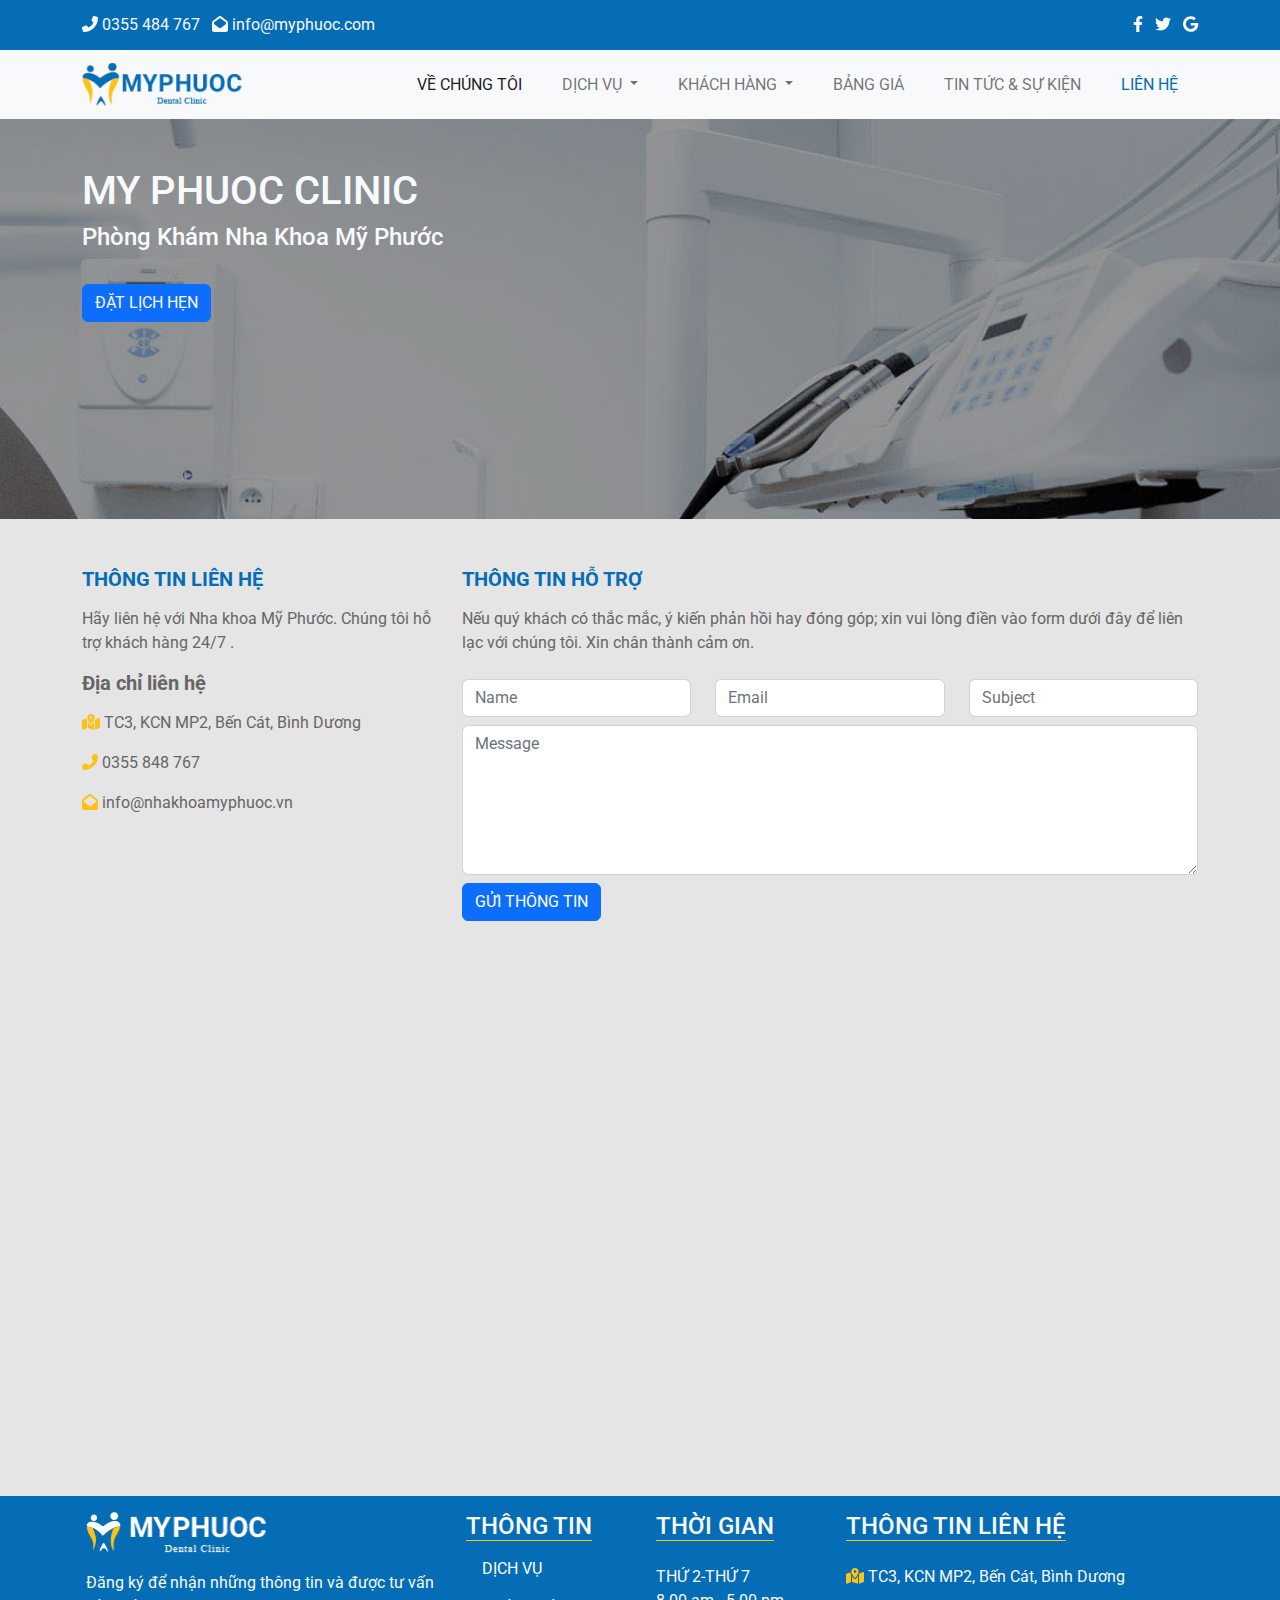
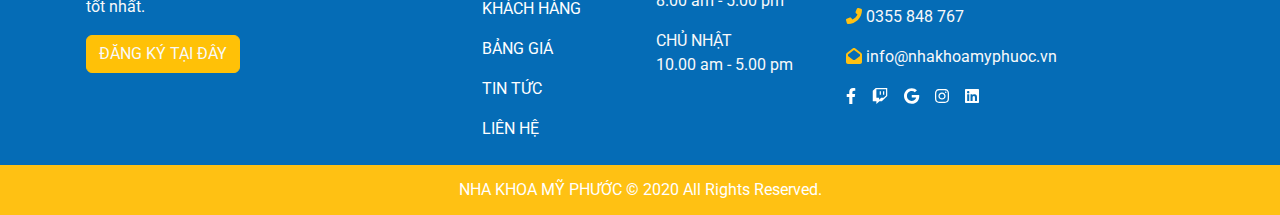
<file: lien-he.html>
<!doctype html>
<html>
<head>
<meta charset="utf-8">
<meta name="viewport" content="width=device-width, initial-scale=1">
<title>NHA KHOA MỸ PHƯỚC</title>
<link rel="stylesheet" href="css/all.min.css">
<link rel="stylesheet" href="css/bootstrap.css">
<link rel="stylesheet" href="css/main.css">
<link rel="stylesheet" href="css/owl.carousel.css">
<link rel="stylesheet" href="css/owl.theme.default.css">
<link rel="icon" href="images/TITLE-ICON.png" type="image/x-icon">
<script src="js/bootstrap.bundle.min.js"></script>
</head>

<body>
<!--Phần top bar-->
<div class="top-bar bg-primary text-light">
  <div class="container d-flex justify-content-between">
    <div class="left"> <i class="fas fa-phone-alt"></i> 0355 484 767 <i class="fas fa-envelope-open ms-2"></i> info@myphuoc.com </div>
    <div class="right">
		<a href="https://www.facebook.com/fly9z/"><i class="fab fa-facebook-f"></i></a>
		<a href="https://twitter.com/fly9z"><i class="fab fa-twitter ms-2"></i></a>
		<a href="https://mail.google.com/"><i class="fab fa-google ms-2"></i></a>
	  </div>
  </div>
</div>
<!--xong phần top bar--> 

<!--Phần Navbar-->
<nav class="navbar navbar-expand-lg bg-light">
  <div class="container"> <a class="navbar-brand" href="index.html"><img src="images/LOGO 2 MPHUOCHC 1.png" alt=""></a>
    <button class="navbar-toggler" type="button" data-bs-toggle="collapse" data-bs-target="#navbarSupportedContent" aria-controls="navbarSupportedContent" aria-expanded="false" aria-label="Toggle navigation"> <span class="navbar-toggler-icon"></span> </button>
    <div class="collapse navbar-collapse" id="navbarSupportedContent">
      <ul class="navbar-nav ms-auto mb-2 mb-lg-0">
        <li class="nav-item"> <a class="nav-link active" aria-current="page" href="about-us.html">VỀ CHÚNG TÔI</a> </li>
        <li class="nav-item dropdown"> <a class="nav-link dropdown-toggle" href="#" role="button" data-bs-toggle="dropdown" aria-expanded="false"> DỊCH VỤ </a>
          <ul class="dropdown-menu">
            <li><a class="dropdown-item" href="dich-vu.html">BỌC RĂNG SỨ</a></li>
            <li><a class="dropdown-item" href="dich-vu.html">RĂNG SỨ THẨM MỸ</a></li>
            <li><a class="dropdown-item" href="dich-vu.html">TRỔNG IMPLANT</a></li>
            <li><a class="dropdown-item" href="dich-vu.html">NIỀNG RĂNG</a></li>
            <li><a class="dropdown-item" href="dich-vu.html">LẤY CAO RĂNG</a></li>
            <li><a class="dropdown-item" href="dich-vu.html">TRÁM RĂNG THẨM MỸ</a></li>
          </ul>
        </li>
        <li class="nav-item dropdown"> <a class="nav-link dropdown-toggle" href="#" role="button" data-bs-toggle="dropdown" aria-expanded="false"> KHÁCH HÀNG </a>
          <ul class="dropdown-menu">
            <li><a class="dropdown-item" href="kh-hinhanh.html">HÌNH ẢNH</a></li>
            <li><a class="dropdown-item" href="kh-camnhan.html">CẢM NHẬN</a></li>
          </ul>
        </li>
        <li class="nav-item"> <a class="nav-link" href="#">BẢNG GIÁ</a> </li>
        <li class="nav-item"> <a class="nav-link" href="tin-tuc.html">TIN TỨC &#38; SỰ KIỆN</a> </li>
        <li class="nav-item"> <a class="nav-link text-primary" href="lien-he.html">LIÊN HỆ</a> </li>
      </ul>
    </div>
  </div>
</nav>
<!--Xong phần Navbar--> 

<!--Phần Main-->
<main>
  <section id="header">
    <div class="container">
      <div class="row">
        <div class="col-12 col-sm-12 col-md-12 col-lg-12 pt-5 text-light">
          <h1>MY PHUOC CLINIC</h1>
          <h4>Phòng Khám Nha Khoa Mỹ Phước</h4>
          <a href="lien-he.html"> <button type="button" class="btn btn-primary text-light mt-4">ĐẶT LỊCH HẸN</button></a>
        </div>
      </div>
    </div>
  </section>
  <section in="thong-tin">
    <div class="container">
      <div class="row">
        <div class="col-lg-4 py-5">
          <h5 class="text-primary"><b>THÔNG TIN LIÊN HỆ</b></h5>
          <p class="pt-2">Hãy liên hệ với Nha khoa Mỹ Phước. Chúng tôi hỗ trợ khách hàng 24/7 .</p>
          <h5> <b>Địa chỉ liên hệ</b></h5>
          <p class="pt-2"><i class="fas fa-map-marked-alt text-warning"></i> TC3, KCN MP2, Bến Cát, Bình Dương</p>
          <p><i class="fas fa-phone-alt text-warning"></i> 0355 848 767</p>
          <p><i class="fas fa-envelope-open text-warning"></i> info@nhakhoamyphuoc.vn</p>
        </div>
        <div class="col-lg-8 py-5">
          <h5 class="text-primary"><b>THÔNG TIN HỖ TRỢ</b></h5>
          <p class="pt-2 mb-4">Nếu quý khách có thắc mắc, ý kiến phản hồi hay đóng góp; xin vui lòng điền vào form dưới đây để liên lạc với chúng tôi. Xin chân thành cảm ơn. </p>
          <div class="row d-flex justify-content-between">
            <div class="col-lg-4 col-12 col-md-12">
              <input type="name" placeholder="Name" class="form-control mb-2">
            </div>
            <div class="col-lg-4 col-12 col-md-12">
              <input type="email" placeholder="Email" class="form-control mb-2">
            </div>
            <div class="col-lg-4 col-12 col-md-12">
              <input type="subject" placeholder="Subject" class="form-control mb-2">
            </div>
          </div>
          <textarea name="message" placeholder="Message" class="form-control" style="height: 150px"></textarea>
          <button type="button" class="btn btn-primary mt-2" >GỬI THÔNG TIN</button>
        </div>
      </div>
    </div>
  </section>
  <section id="lien-he">
    <div class="container">
      <div class="map pt-5 mb-5"> <br>
        <iframe src="https://www.google.com/maps/embed?pb=!1m18!1m12!1m3!1d3918.7244098598712!2d106.64120087575265!3d10.832389658157581!2m3!1f0!2f0!3f0!3m2!1i1024!2i768!4f13.1!3m3!1m2!1s0x3175297722727b6f%3A0xc902a0bc468b93b3!2zNTI1IFTDom4gU8ahbiwgUGjGsOG7nW5nIDEyLCBHw7IgVuG6pXAsIFRow6BuaCBwaOG7kSBI4buTIENow60gTWluaCwgVmnhu4d0IE5hbQ!5e0!3m2!1svi!2s!4v1694970130147!5m2!1svi!2s" width="100%" height="400" style="border:0;" allowfullscreen="" loading="lazy" referrerpolicy="no-referrer-when-downgrade"></iframe>
        <br>
      </div>
    </div>
  </section>
</main>
<!--Xong phần Main--> 

<!--Phần Footer-->
<footer class="bg-primary text-light">
  <div class="container">
    <div class="row">
      <div class="col-12 col-sm-6 col-md-6 col-lg-4 p-3"> <a href="index.html"><img src="images/logo_footer.png" alt=""></a>
        <p class="pt-3">Đăng ký để nhận những thông tin và được tư vấn tốt nhất.</p>
        <a href="lien-he.html"> <button type="button" class="btn btn-warning text-light">ĐĂNG KÝ TẠI ĐÂY</button></a>
      </div>
      <div class="col-12 col-sm-6 col-md-6 col-lg-2 p-3">
        <h4> <span class="border-bottom border-warning"> THÔNG TIN</span></h4>
        <ul class="nav flex-column">
          <li class="nav-item"><a href="#" class="nav-link">DỊCH VỤ</a></li>
          <li class="nav-item"><a href="#" class="nav-link">KHÁCH HÀNG </a></li>
          <li class="nav-item"><a href="#" class="nav-link">BẢNG GIÁ</a></li>
          <li class="nav-item"><a href="#" class="nav-link">TIN TỨC</a></li>
          <li class="nav-item"><a href="#" class="nav-link">LIÊN HỆ</a></li>
        </ul>
      </div>
      <div class="col-12 col-sm-6 col-md-6 col-lg-2 p-3">
        <h4> <span class="border-bottom border-warning"> THỜI GIAN</span></h4>
        <p class="pt-3"> THỨ 2-THỨ 7 <br>
          8.00 am - 5.00 pm</p>
        <p>CHỦ NHẬT <br>
          10.00 am - 5.00 pm</p>
      </div>
      <div class="col-12 col-sm-6 col-md-6 col-lg-4 p-3">
        <h4> <span class="border-bottom border-warning"> THÔNG TIN LIÊN HỆ</span></h4>
        <p class="pt-3"><i class="fas fa-map-marked-alt text-warning"></i> TC3, KCN MP2, Bến Cát, Bình Dương</p>
        <p><i class="fas fa-phone-alt text-warning"></i> 0355 848 767</p>
        <p><i class="fas fa-envelope-open text-warning"></i> info@nhakhoamyphuoc.vn</p>
        <p class="icon"> <a href=""><i class="fab fa-facebook-f" ></i></a> <a href=""><i class="fab fa-twitch" ></i></a> <a href=""><i class="fab fa-google" ></i></a> <a href=""><i class="fab fa-instagram" ></i></a> <a href=""><i class="fab fa-linkedin" ></i></a> </p>
      </div>
    </div>
  </div>
  <div class="bottom-bar">
    <p>NHA KHOA MỸ PHƯỚC © 2020 All Rights Reserved.</p>
  </div>
</footer>
<!--Xong phần Footer--> 

<!--Phần khai báo thư viện--> 
<script src="js/jquery-3.6.0.min.js"></script> 
<script src="js/owl.carousel.js"></script> 
<script src="js/control.js"></script> 
<script src="js/all.min.js"></script> 
<!--Xong phần khai báo thư viện-->

</body>
</html>
</file>
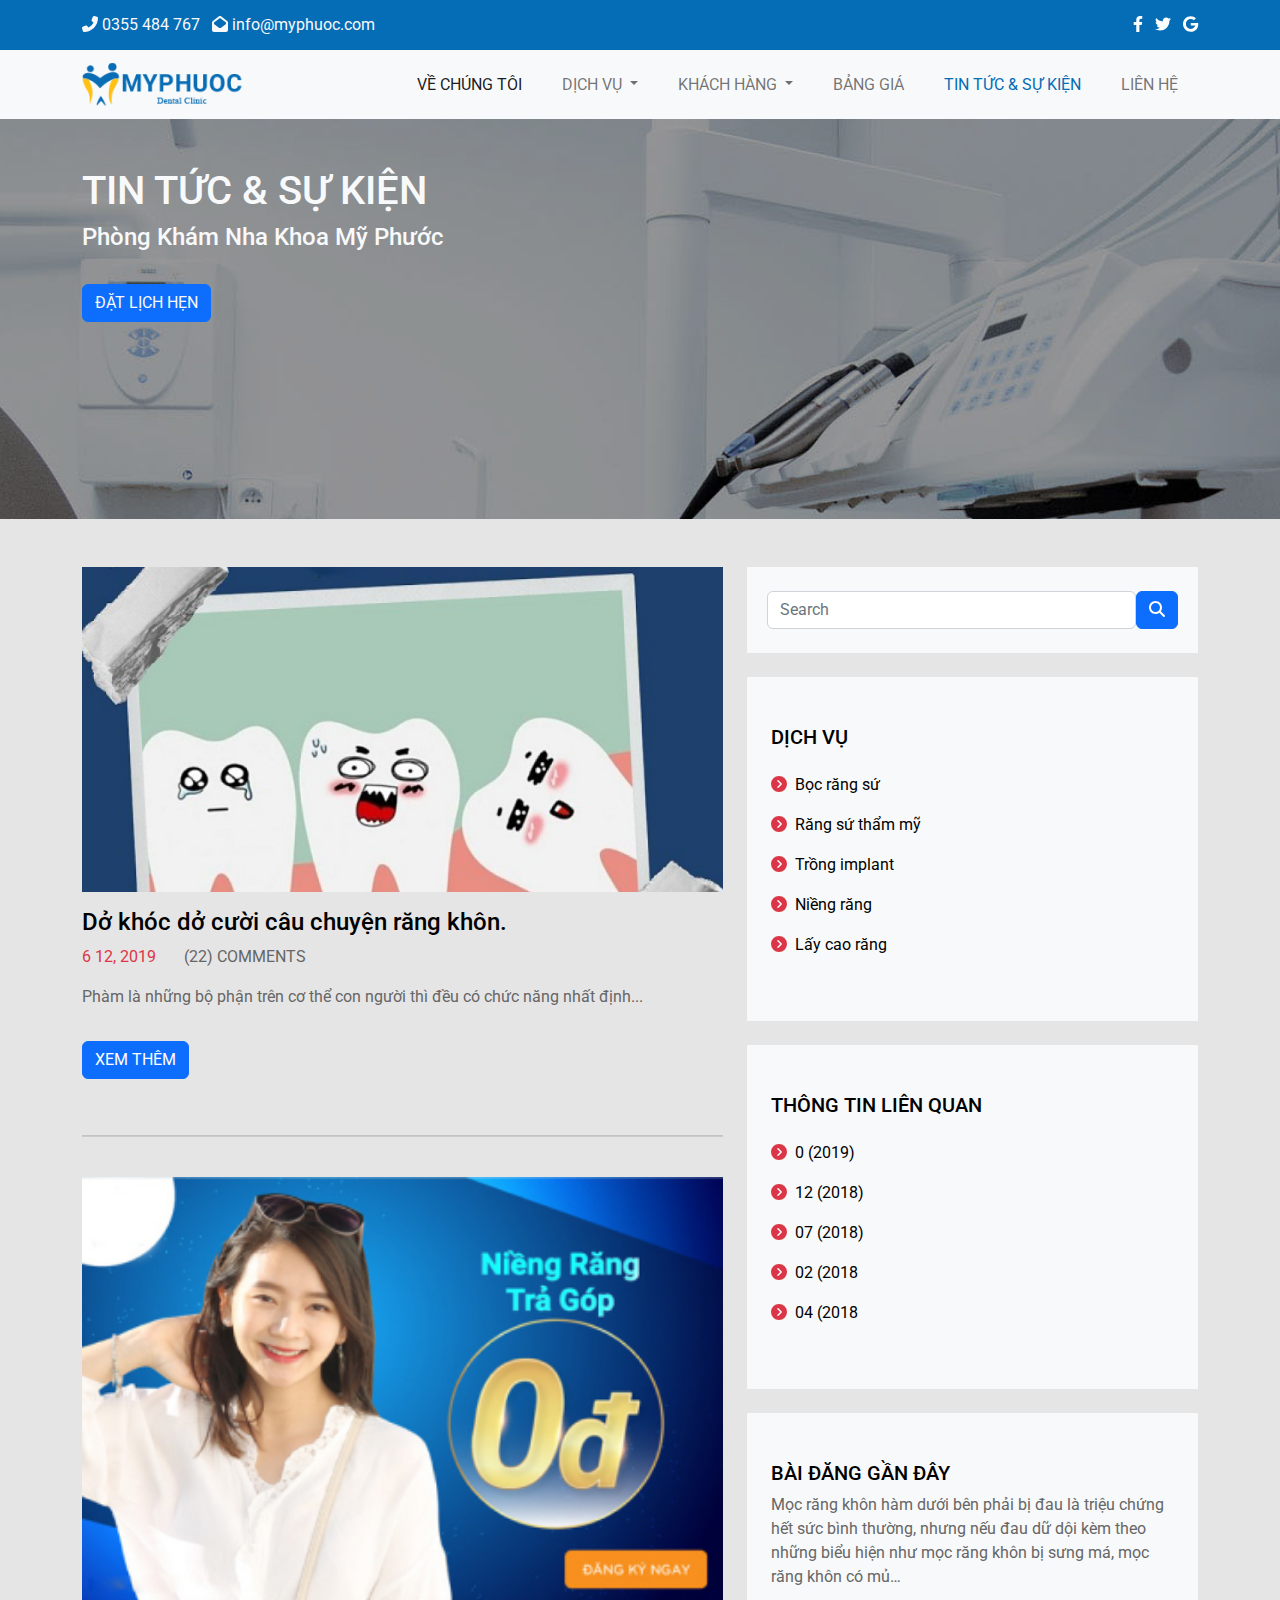
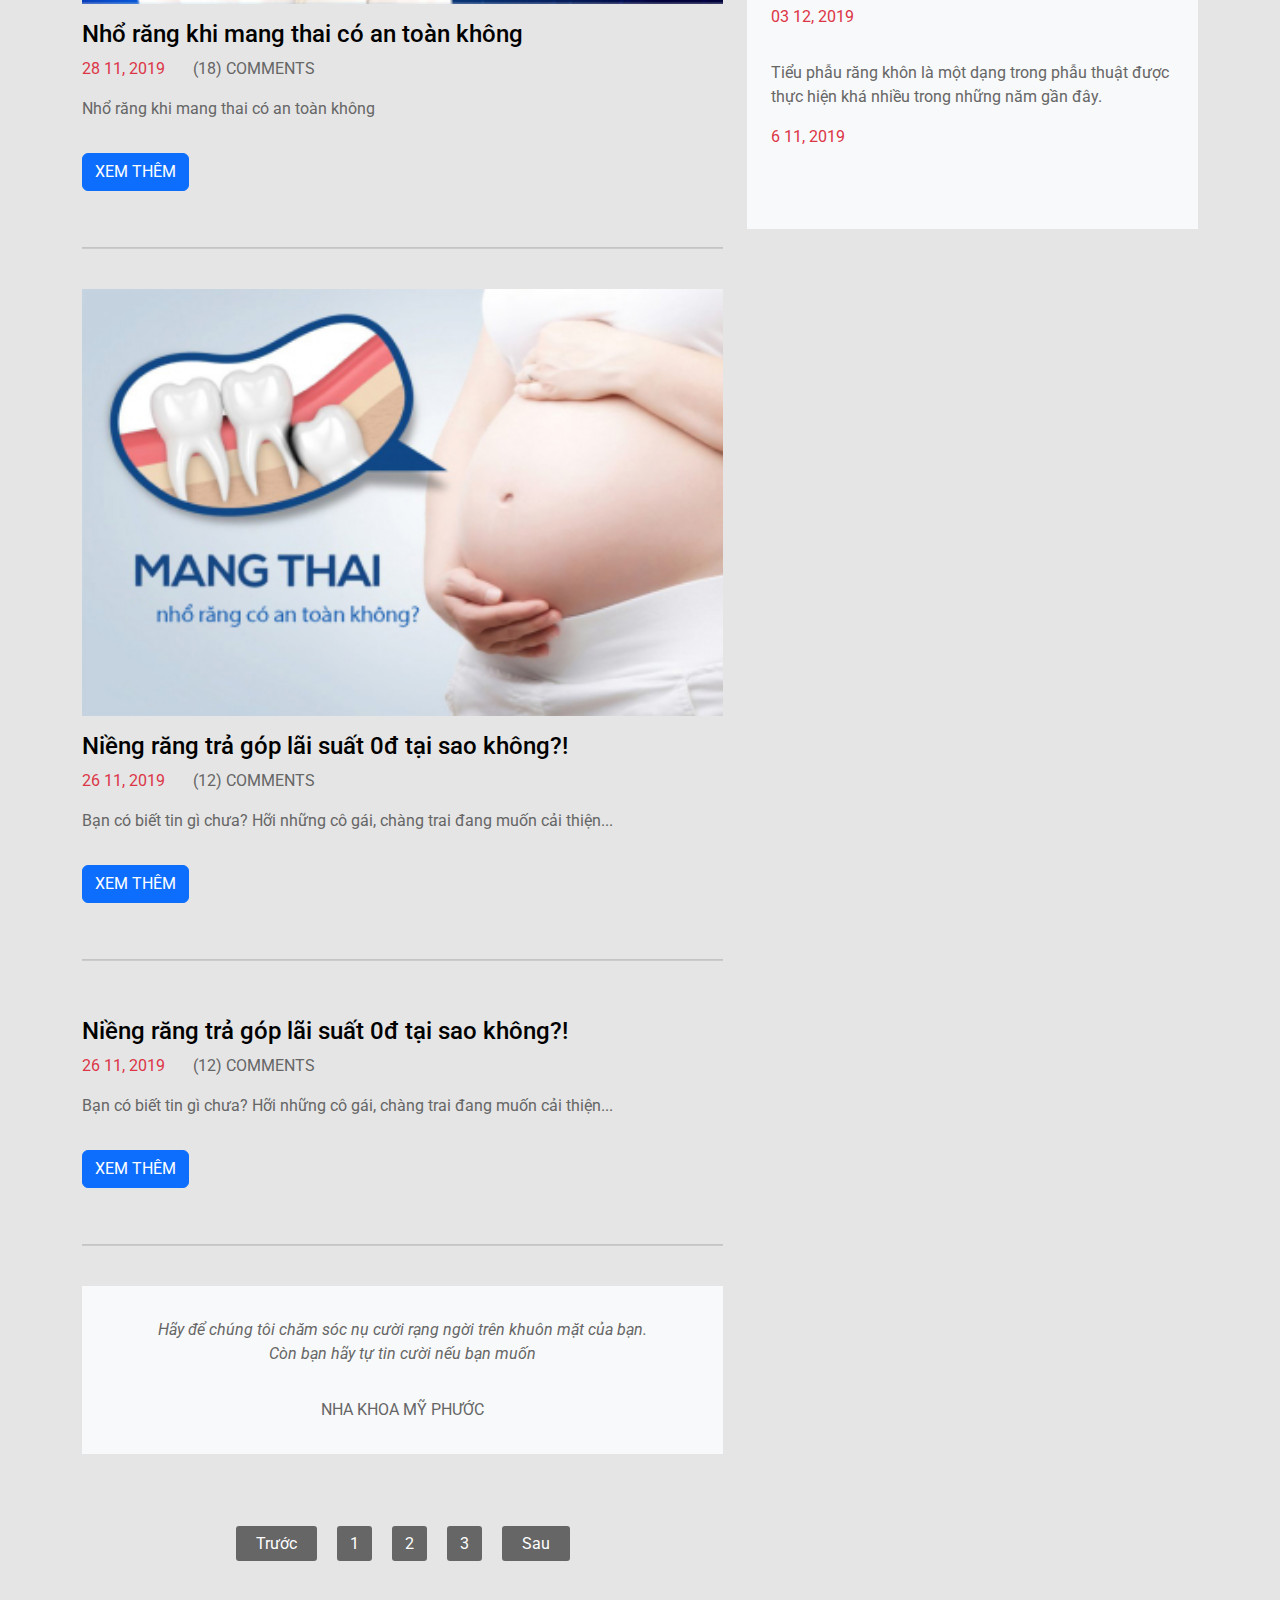
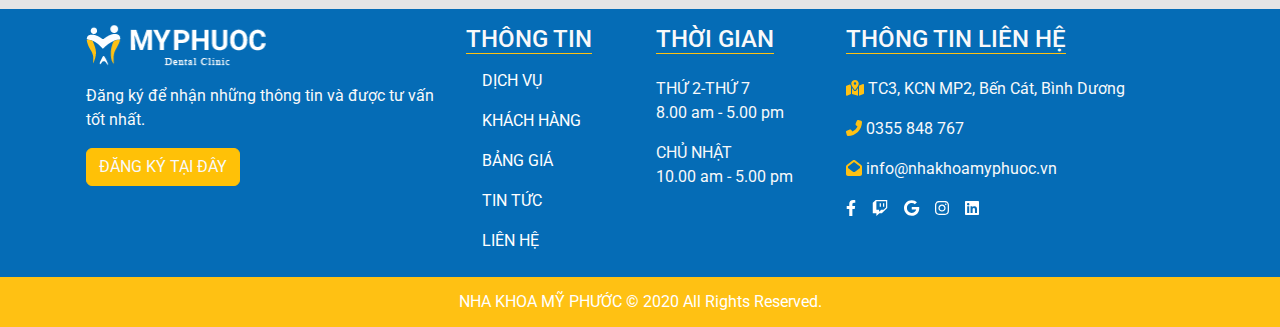
<file: tin-tuc.html>
<!doctype html>
<html>
<head>
<meta charset="utf-8">
<meta name="viewport" content="width=device-width, initial-scale=1">
<title>NHA KHOA MỸ PHƯỚC</title>
<link rel="stylesheet" href="css/all.min.css">
<link rel="stylesheet" href="css/bootstrap.css">
<link rel="stylesheet" href="css/main.css">
<link rel="stylesheet" href="css/owl.carousel.css">
<link rel="stylesheet" href="css/owl.theme.default.css">
<link rel="icon" href="images/TITLE-ICON.png" type="image/x-icon">
<script src="js/bootstrap.bundle.min.js"></script>
</head>

<body>
<!--Phần top bar-->
<div class="top-bar bg-primary text-light">
  <div class="container d-flex justify-content-between">
    <div class="left"> <i class="fas fa-phone-alt"></i> 0355 484 767 <i class="fas fa-envelope-open ms-2"></i> info@myphuoc.com </div>
    <div class="right"> <a href="https://www.facebook.com/fly9z/"><i class="fab fa-facebook-f"></i></a> <a href="https://twitter.com/fly9z"><i class="fab fa-twitter ms-2"></i></a> <a href="https://mail.google.com/"><i class="fab fa-google ms-2"></i></a> </div>
  </div>
</div>
<!--xong phần top bar--> 

<!--Phần Navbar-->
<nav class="navbar navbar-expand-lg bg-light">
  <div class="container"> <a class="navbar-brand" href="index.html"><img src="images/LOGO 2 MPHUOCHC 1.png" alt=""></a>
    <button class="navbar-toggler" type="button" data-bs-toggle="collapse" data-bs-target="#navbarSupportedContent" aria-controls="navbarSupportedContent" aria-expanded="false" aria-label="Toggle navigation"> <span class="navbar-toggler-icon"></span> </button>
    <div class="collapse navbar-collapse" id="navbarSupportedContent">
      <ul class="navbar-nav ms-auto mb-2 mb-lg-0">
        <li class="nav-item"> <a class="nav-link active" aria-current="page" href="about-us.html">VỀ CHÚNG TÔI</a> </li>
        <li class="nav-item dropdown"> <a class="nav-link dropdown-toggle" href="#" role="button" data-bs-toggle="dropdown" aria-expanded="false"> DỊCH VỤ </a>
          <ul class="dropdown-menu">
            <li><a class="dropdown-item" href="dich-vu.html">BỌC RĂNG SỨ</a></li>
            <li><a class="dropdown-item" href="dich-vu.html">RĂNG SỨ THẨM MỸ</a></li>
            <li><a class="dropdown-item" href="dich-vu.html">TRỔNG IMPLANT</a></li>
            <li><a class="dropdown-item" href="dich-vu.html">NIỀNG RĂNG</a></li>
            <li><a class="dropdown-item" href="dich-vu.html">LẤY CAO RĂNG</a></li>
            <li><a class="dropdown-item" href="dich-vu.html">TRÁM RĂNG THẨM MỸ</a></li>
          </ul>
        </li>
        <li class="nav-item dropdown"> <a class="nav-link dropdown-toggle" href="#" role="button" data-bs-toggle="dropdown" aria-expanded="false"> KHÁCH HÀNG </a>
          <ul class="dropdown-menu">
            <li><a class="dropdown-item" href="kh-hinhanh.html">HÌNH ẢNH</a></li>
            <li><a class="dropdown-item" href="kh-camnhan.html">CẢM NHẬN</a></li>
          </ul>
        </li>
        <li class="nav-item"> <a class="nav-link" href="#">BẢNG GIÁ</a> </li>
        <li class="nav-item"> <a class="nav-link text-primary" href="tin-tuc.html">TIN TỨC &#38; SỰ KIỆN</a> </li>
        <li class="nav-item"> <a class="nav-link" href="lien-he.html">LIÊN HỆ</a> </li>
      </ul>
    </div>
  </div>
</nav>
<!--Xong phần Navbar--> 

<!--Phần Main-->
<main>
  <section id="header">
    <div class="container">
      <div class="row">
        <div class="col-12 col-sm-12 col-md-12 col-lg-12 pt-5 text-light">
          <h1>TIN TỨC &#38; SỰ KIỆN</h1>
          <h4>Phòng Khám Nha Khoa Mỹ Phước</h4>
          <a href="lien-he.html">
          <button type="button" class="btn btn-primary text-light mt-4">ĐẶT LỊCH HẸN</button>
          </a> </div>
      </div>
    </div>
  </section>
	
  <section id="tin-tuc">
    <div class="container"> <br>
      <div class="row">
        <div class="col-12 col-lg-7">
          <div class="mb-2 py-4"> <img src="images/post-img-1 1.png" alt="" class="img-fluid">
            <h4 class="pt-3"><a href="">Dở khóc dở cười câu chuyện răng khôn.</a></h4>
            <p><span class="text-danger me-4">6 12, 2019</span> <span>(22) COMMENTS</span></p>
            <p>Phàm là những bộ phận trên cơ thể con người thì đều có chức năng nhất định...</p>
            <button type="button" class="btn btn-primary mt-3 mb-3" >XEM THÊM</button>
          </div>
          <hr style="width: 100%; height: 2px; background-color: gray">
          <div class="mb-2 py-4"> <img src="images/post-img-small-3 1.jpg" alt="" class="img-fluid">
            <h4 class="pt-3"><a href="">Nhổ răng khi mang thai có an toàn không</a></h4>
            <p><span class="text-danger me-4">28 11, 2019</span> <span>(18) COMMENTS</span></p>
            <p>Nhổ răng khi mang thai có an toàn không</p>
            <button type="button" class="btn btn-primary mt-3 mb-3" >XEM THÊM</button>
          </div>
          <hr style="width: 100%; height: 2px; background-color: gray">
          <div class="mb-2 py-4"> <img src="images/post-img-small-2 1.jpg" alt="" class="img-fluid">
            <h4 class="pt-3"><a href="">Niềng răng trả góp lãi suất 0đ tại sao không?!</a></h4>
            <p><span class="text-danger me-4">26 11, 2019 </span> <span>(12) COMMENTS</span></p>
            <p>Bạn có biết tin gì chưa? Hỡi những cô gái, chàng trai đang muốn cải thiện...</p>
            <button type="button" class="btn btn-primary mt-3 mb-3" >XEM THÊM</button>
          </div>
          <hr style="width: 100%; height: 2px; background-color: gray">
          <div class="mb-2 py-4">
            <h4 class="pt-3"><a href="">Niềng răng trả góp lãi suất 0đ tại sao không?!</a></h4>
            <p><span class="text-danger me-4">26 11, 2019 </span> <span>(12) COMMENTS</span></p>
            <p>Bạn có biết tin gì chưa? Hỡi những cô gái, chàng trai đang muốn cải thiện...</p>
            <button type="button" class="btn btn-primary mt-3 mb-3" >XEM THÊM</button>
          </div>
          <hr style="width: 100%; height: 2px; background-color: gray">
          <br>
          <div class="bg-light p-3 text-center">
            <div class="container">
              <p class="py-3"><i>Hãy để chúng tôi chăm sóc nụ cười rạng ngời trên khuôn mặt của bạn. <br>
                Còn bạn hãy tự tin cười nếu bạn muốn</i></p>
              <p>NHA KHOA MỸ PHƯỚC</p>
            </div>
          </div>
          <br>
          <br>
          <br>
          <div class="paging-navigation text-center"> <a class="prev page-numbers" href="#">Trước</a> <a class="page-numbers" href="#"><span class="screen-reader-text"></span>1</a> <a class="page-numbers" href="#"><span class="screen-reader-text"></span>2</a> <a class="page-numbers" href="#"><span class="screen-reader-text"></span>3</a> <a class="next page-numbers" href="#">Sau</a> </div>
          <br>
          <br>
        </div>
        <div class="boxdv cot2 col-12 col-lg-5  py-4">
          <nav class="navbar navbar-light bg-light py-4">
            <div class="container-fluid justify-content-center">
              <form class="d-flex w-100 px-2">
                <input class="form-control" type="search" placeholder="Search" aria-label="Search">
                <button class="btn btn-primary" type="submit"><i class="fas fa-search"></i><br>
                </button>
              </form>
            </div>
          </nav>
          <br>
          <div class="bg-light align-items-center pb-5">
            <h5 class="px-4 pt-5 text-black pb-3">DỊCH VỤ</h5>
           <a href=""> <p class="px-4"><i class="fas fa-chevron-circle-right text-danger me-2" ></i>Bọc răng sứ</p></a>
             <a href=""><p class="px-4"><i class="fas fa-chevron-circle-right text-danger me-2" ></i>Răng sứ thẩm mỹ</p> </a>
             <a href=""><p class="px-4"><i class="fas fa-chevron-circle-right text-danger me-2" ></i>Trồng implant</p></a>
             <a href=""><p class="px-4"><i class="fas fa-chevron-circle-right text-danger me-2" ></i>Niềng răng</p></a>
             <a href=""><p class="px-4"><i class="fas fa-chevron-circle-right text-danger me-2" ></i>Lấy cao răng</p></a>
          </div>
          <br>
          <div class="bg-light align-items-center pb-5 ">
            <h5 class="px-4 pt-5 text-black pb-3">THÔNG TIN LIÊN QUAN</h5>
            <a href="">
            <p class="px-4"><i class="fas fa-chevron-circle-right text-danger me-2" ></i>0 (2019)</p>
            </a> <a href="">
            <p class="px-4"><i class="fas fa-chevron-circle-right text-danger me-2" ></i>12 (2018)</p>
            </a> <a href="">
            <p class="px-4"><i class="fas fa-chevron-circle-right text-danger me-2" ></i>07 (2018)</p>
            </a> <a href="">
            <p class="px-4"><i class="fas fa-chevron-circle-right text-danger me-2" ></i>02 (2018</p>
            </a> <a href="">
            <p class="px-4"><i class="fas fa-chevron-circle-right text-danger me-2" ></i>04 (2018</p>
            </a> </div>
          <br>
          <div class="bg-light align-items-center pb-5 ">
            <h5 class="px-4 pt-5 text-black">BÀI ĐĂNG GẦN ĐÂY</h5>
            <div class="px-4">
              <p>Mọc răng khôn hàm dưới bên phải bị đau là triệu chứng hết sức bình thường, nhưng nếu đau dữ dội kèm theo những biểu hiện như mọc răng khôn bị sưng má, mọc răng khôn có mủ…</p>
              <p><span class="text-danger me-4">03 12,  2019</span> </p>
            </div>
            <div class="px-4 py-3">
              <p>Tiểu phẫu răng khôn là một dạng trong phẫu thuật được thực hiện khá nhiều trong những năm gần đây.</p>
              <p><span class="text-danger me-4">6 11, 2019</span> </p>
            </div>
          </div>
        </div>
      </div>
    </div>
  </section>
	
</main>
<!--Xong phần Main--> 

<!--Phần Footer-->
<footer class="bg-primary text-light">
  <div class="container">
    <div class="row">
      <div class="col-12 col-sm-6 col-md-6 col-lg-4 p-3"> <a href="index.html"><img src="images/logo_footer.png" alt=""></a>
        <p class="pt-3">Đăng ký để nhận những thông tin và được tư vấn tốt nhất.</p>
        <a href="lien-he.html">
        <button type="button" class="btn btn-warning text-light">ĐĂNG KÝ TẠI ĐÂY</button>
        </a> </div>
      <div class="col-12 col-sm-6 col-md-6 col-lg-2 p-3">
        <h4> <span class="border-bottom border-warning"> THÔNG TIN</span></h4>
        <ul class="nav flex-column">
          <li class="nav-item"><a href="#" class="nav-link">DỊCH VỤ</a></li>
          <li class="nav-item"><a href="#" class="nav-link">KHÁCH HÀNG </a></li>
          <li class="nav-item"><a href="#" class="nav-link">BẢNG GIÁ</a></li>
          <li class="nav-item"><a href="#" class="nav-link">TIN TỨC</a></li>
          <li class="nav-item"><a href="#" class="nav-link">LIÊN HỆ</a></li>
        </ul>
      </div>
      <div class="col-12 col-sm-6 col-md-6 col-lg-2 p-3">
        <h4> <span class="border-bottom border-warning"> THỜI GIAN</span></h4>
        <p class="pt-3"> THỨ 2-THỨ 7 <br>
          8.00 am - 5.00 pm</p>
        <p>CHỦ NHẬT <br>
          10.00 am - 5.00 pm</p>
      </div>
      <div class="col-12 col-sm-6 col-md-6 col-lg-4 p-3">
        <h4> <span class="border-bottom border-warning"> THÔNG TIN LIÊN HỆ</span></h4>
        <p class="pt-3"><i class="fas fa-map-marked-alt text-warning"></i> TC3, KCN MP2, Bến Cát, Bình Dương</p>
        <p><i class="fas fa-phone-alt text-warning"></i> 0355 848 767</p>
        <p><i class="fas fa-envelope-open text-warning"></i> info@nhakhoamyphuoc.vn</p>
        <p class="icon"> <a href=""><i class="fab fa-facebook-f" ></i></a> <a href=""><i class="fab fa-twitch" ></i></a> <a href=""><i class="fab fa-google" ></i></a> <a href=""><i class="fab fa-instagram" ></i></a> <a href=""><i class="fab fa-linkedin" ></i></a> </p>
      </div>
    </div>
  </div>
  <div class="bottom-bar">
    <p>NHA KHOA MỸ PHƯỚC © 2020 All Rights Reserved.</p>
  </div>
</footer>
<!--Xong phần Footer--> 

<!--Phần khai báo thư viện--> 
<script src="js/jquery-3.6.0.min.js"></script> 
<script src="js/owl.carousel.js"></script> 
<script src="js/control.js"></script> 
<script src="js/all.min.js"></script> 
<!--Xong phần khai báo thư viện-->

</body>
</html>
</file>
<file: css/main.css>
@charset "utf-8";
/* CSS Document */
@import url('https://fonts.googleapis.com/css2?family=Roboto&display=swap');
body {
  font-family: 'Roboto', sans-serif;
  font-size: 16px;
  color: #666666;
  margin: 0;
  background-color: #E5E5E5
}
.top-bar {
  width: 100%;
  height: 50px;
  line-height: 50px
}
.top-bar .right a {
  color: white
}
.top-bar .right a:hover {
  color: #FFC113
}
.navbar .navbar-nav .nav-item .nav-link {
  padding: 8px 20px;
  border-radius: 20px
}
.navbar .navbar-nav .nav-item .nav-link:hover {
  color: #056CB6;
  background-color: #FFC113
}
.navbar .navbar-nav .nav-item .dropdown-menu {
  background-color: #056CB6;
  padding-top: 0;
  padding-bottom: 0;
  width: 220px
}
.navbar .navbar-nav .nav-item .dropdown-menu .dropdown-item {
  color: white;
  transition: all 0.5s
}
.navbar .navbar-nav .nav-item .dropdown-menu li {
  border-bottom: 1px solid white
}
.navbar .navbar-nav .nav-item .dropdown-menu .dropdown-item:hover {
  background-color: #FFC113;
  padding-left: 25px
}
@media (max-width:667px) {
  .navbar .navbar-nav .nav-item {
    text-align: center
  }
  .navbar .navbar-nav .nav-item .dropdown-menu {
    margin: 0 auto
  }
}
main {
  width: 100%;
  min-height: 800px
}
footer {
  width: 100%;
  min-height: 180px
}
footer .nav .nav-item .nav-link {
  color: white
}
footer .nav .nav-item .nav-link:hover {
  color: #FFC113
}
footer .icon a {
  margin-right: 12px;
  color: white
}
footer .icon a:hover {
  color: #FFC113
}
.bottom-bar {
  width: 100%;
  line-height: 50px;
  height: 50px;
  background-color: #FFC113;
  color: white;
  text-align: center
}
#banner {
  width: 100%;
}
#service a {
  text-decoration: none;
  color: black
}
#service a:hover {
  color: #FFC113
}
#why {
  width: 100%;
  min-height: 300px;
  background: url("../images/why.jpg");
  background-repeat: no-repeat;
  background-position: center top;
  background-size: cover;
  position: relative
}
#cilent .hinh {
  width: 100%;
  position: relative
}
#cilent .before {
  position: absolute;
  left: 0;
  top: 0;
  padding: 10px;
  background-color: rgba(216, 216, 216, 1)
}
#cilent .after {
  position: absolute;
  left: 50%;
  top: 0;
  padding: 10px;
  background-color: rgba(216, 216, 216, 1)
}
#cam-nhan .noidung {
  text-align: center;
  display: flex;
  flex-direction: column;
  justify-content: center;
  align-items: center;
  padding: 10px 40px
}
#cam-nhan .noidung img {
  width: 100px;
  height: auto
}
#cn .owl-nav {
  position: absolute;
  left: 0px;
  top: 25%;
  width: 100%;
}
#cn .owl-nav [class*='owl-'] {
  font-size: 40px; /*background:rgba(255,255,255,.5);border:1px solid #fff; */ color: #056CB6
}
#cn .owl-nav .owl-next {
  position: absolute;
  right: 5%;
}
#cn .owl-nav .owl-prev {
  position: absolute;
  left: 5%;
}
#cn .owl-nav [class*='owl-']:hover {
  background: none;
  border: none;
  color: #FFC113;
  text-decoration: none;
}
#tintuc a {
  text-decoration: none;
  color: rgba(213, 210, 210, 1.00)
}

#tintuc a:hover {
  color: #FFC113
}

#tintuc .boxdv:hover {
  color: #FFC113
}

#tin-tuc a {
  text-decoration: none;
  color: black;
}

#tin-tuc .paging-navigation a {
  text-decoration: none;
  color: white;
}


#header {
  width: 100%;
  min-height: 400px;
  background: url("../images/pageheader.png");
  background-repeat: no-repeat;
  background-position: center top;
  background-size: cover;
  position: relative
}
#header .page-text { position: absolute;  color: #fff}
#header .page-text button { margin-top: 20px}


#team-bs a {
  text-decoration: none;
	color: black
}

#lien-he .map {
  width: 100%;
  min-height: 300px
}

#kh-hinhanh .hinh {
  width: 100%;
  position: relative
}
#kh-hinhanh .before {
  position: absolute;
  left: 0;
  top: 0;
  padding: 10px;
  background-color: rgba(216, 216, 216, 1)
}
#kh-hinhanh .after {
  position: absolute;
  right: 0%;
  top: 0;
  padding: 10px;
  background-color: rgba(216, 216, 216, 1)
}

.btn-primary:hover
{
	background-color: #FFC113
}

.paging-navigation {
    text-align: center;
}

.paging-navigation .page-numbers {
    margin: 0 8px;	
    display: inline-block;
    text-align: center;
    min-width: 35px;
    height: 35px;
    line-height: 35px;
    border-radius: 3px;
    color: white;
    background: #666666;    
    font-size: 16px;
    -webkit-transition: all .5s ease;
    -o-transition: all .5s ease;
    transition: all .5s ease;
    
}

.paging-navigation .page-numbers.prev, .paging-navigation .page-numbers.next {padding: 0 20px}

.paging-navigation .page-numbers:hover, .paging-navigation .page-numbers.current:hover {
    background: #056CB6;
    color: red
}
</file>
